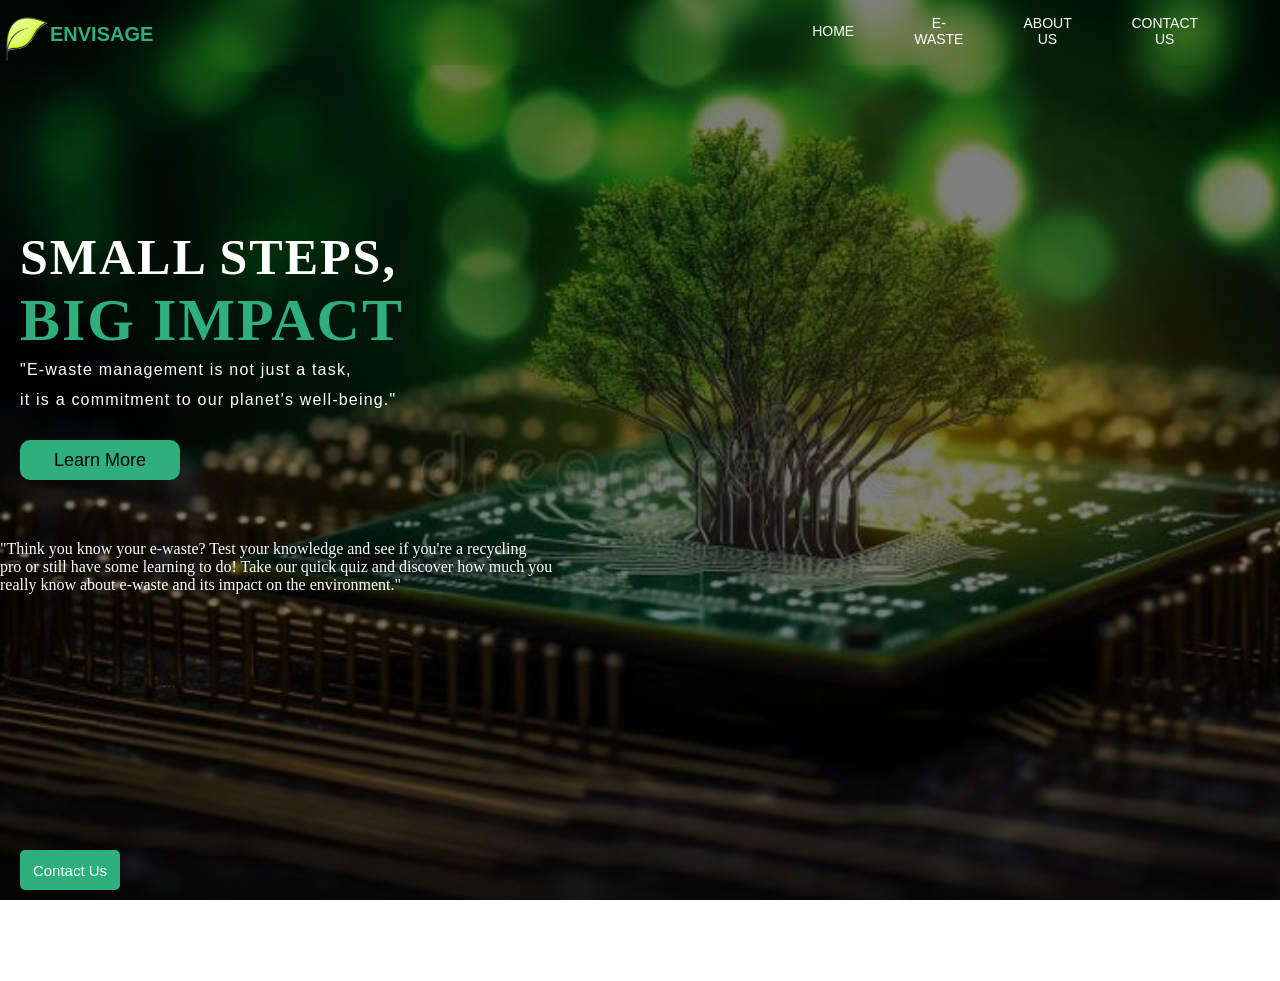
<file: INDEX.html>
<!DOCTYPE html>
<html lang="en">
<head>
    <meta charset="UTF-8">
    <meta http-equiv="X-UA-Compatible" content="IE=edge">
    <meta name="viewport" content="width=device-width, initial-scale=1.0">
    <title>Home - Envisage</title>
    <link rel="icon" type="image/x-icon" href="Leaf 2.png">
    <link rel="stylesheet" type="text/css" href="styling.css">
</head>
<body class="main">
         <nav class="navbar">
           <div class="dropdownmenu">
            <div class="icon">
                <img class="image" src="Leaf 2.png">
            </div>
            <h2 class="logo">ENVISAGE</h2>
            <div class="menu">
                <ul>
                    <li><a href="INDEX.html">HOME</a></li>
                    <li><a href="#">E-WASTE</a>
                        <ul id="submenu">
                            <a href="E-Waste.html">E-waste</a><br>
                            <a href="Impacts.html">Impacts</a><br>
                            <a href="E-Waste Recycling.html">E-waste Recycling</a><br>
                            <a href="Recycling2.html">Recycling2</a><br>
                            <a href="Technological Advances.html">Technological Advances</a><br>
                            <a href="Management.html">Management</a>
                            <a href="Management 2.html">Policies</a>
                        </ul>
                    </li>
                    <li><a href="about.html">ABOUT US</a></li> 
                    <li><a href="contact.html">CONTACT US</a></li>
                </ul>
            </div>
          </div>
         </nav>
        </div>
        <div class="content">
            <h1>SMALL STEPS,<br><span>BIG IMPACT</span></h1>
            <p class="par">"E-waste management is not just a task,<br>
                 it is a commitment to our planet's well-being."</p>
            <button class="cn" ><a href="E-Waste.html">Learn More</a></button>
        </div>
        <div class="content">
        "Think you know your e-waste? Test your knowledge and see if you're a recycling<br>
         pro or still have some learning to do! Take our quick quiz and discover how much you<br>
         really know about e-waste and its impact on the environment."
        </div>
        <script>
            window.embeddedChatbotConfig = {
            chatbotId: "-eF5go2QbtLWCxQaTXJYj",
            domain: "www.chatbase.co"
            }
            </script>
            <script
            src="https://www.chatbase.co/embed.min.js"
            chatbotId="-eF5go2QbtLWCxQaTXJYj"
            domain="www.chatbase.co"
            defer>
            </script>
            <br>
            <br>
            <br>
            <br>
            <br>
            <br>
            <br>
            <br>
</body> 
<!-- Button to open Google Form -->
<button class="btn2" onclick="openModal()">Contact Us</button>

<!-- Modal container -->
<div id="formModal" class="modal">
  <div class="modal-content">
    <span class="close" onclick="closeModal()">&times;</span>
    <iframe src="https://docs.google.com/forms/d/e/1FAIpQLScKcF9DDl3FrstXUAIctckEKlUjOo3YFE31UET_WOtQx1uSUg/viewform?embedded=true" title="Googl forms"></iframe>
  </div>
</div>

<script>
  // Function to open the modal
  function openModal() {
    document.getElementById('formModal').style.display = 'flex';
  }

  // Function to close the modal
  function closeModal() {
    document.getElementById('formModal').style.display = 'none';
  }

  // Close modal if clicked outside of content
  window.onclick = function(event) {
    var modal = document.getElementById('formModal');
    if (event.target == modal) {
      closeModal();
    }
  }
</script>
</html>
</file>
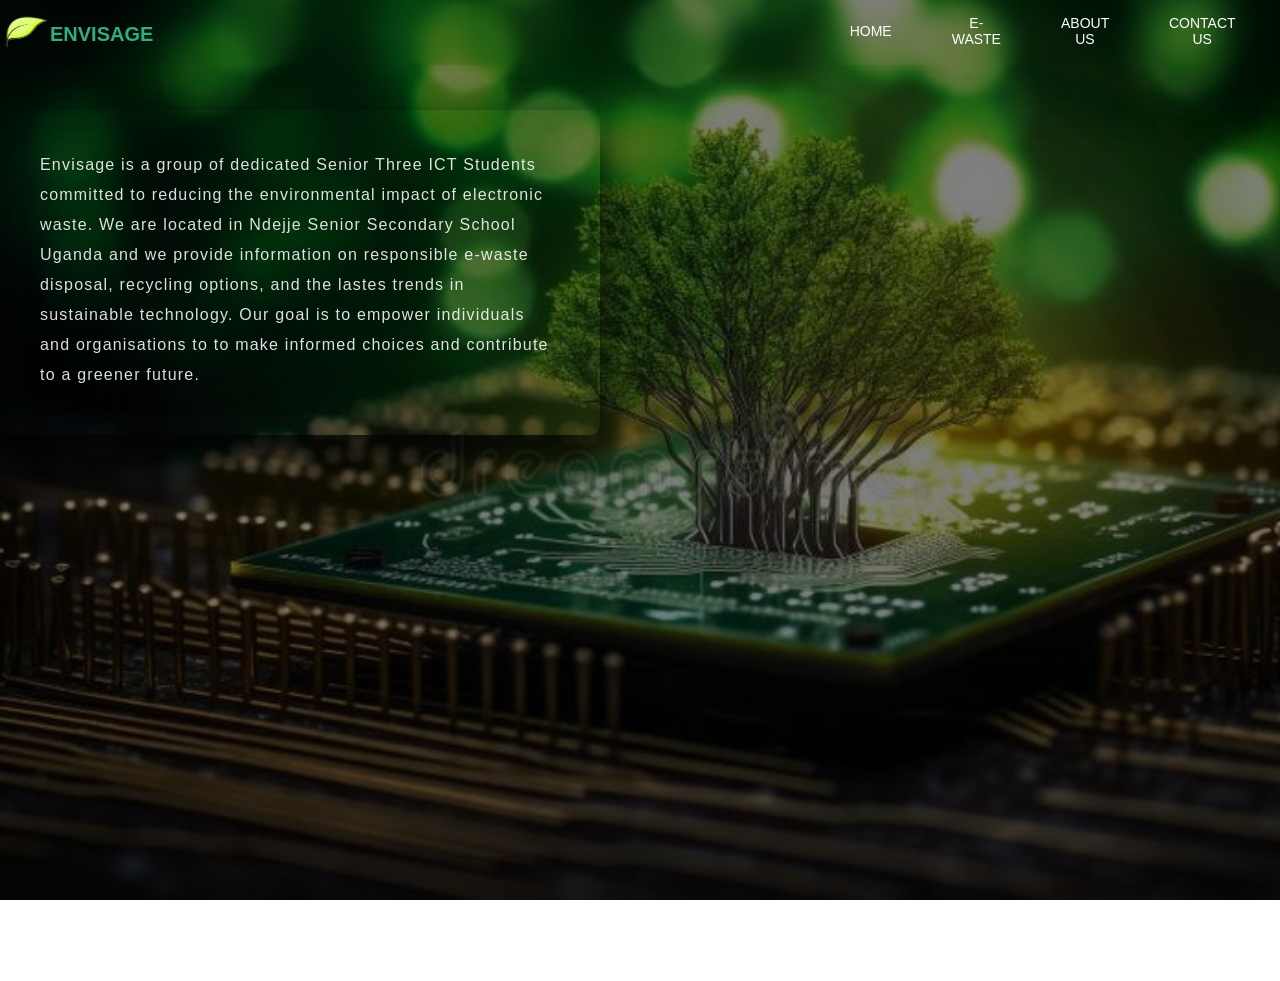
<file: about.html>
<!DOCTYPE html>
<html lang="en">
<head>
    <style>
        /* Basic reset for padding and margins */
        * {
            box-sizing: border-box;
            margin: 0;
            padding: 0;
        }

        /* Container with background*/
        .container {
            background-size: cover;
            background-position: left;
            height: 100vh;
            align-items: left;
            padding-top: 10px;

        }

        /* Blurred overlay */
        .blurred-text-section {
            backdrop-filter: 1 1 1 0.5 rgba(231, 226, 226, 0.5)50% blur(1000px); /* Blur effect */
            padding: 20px;
            border-radius: 10px;
            max-width: 600px;
            text-align: left;
            box-shadow: 0 20px 45px rgba(0.1, 0.3, 0.5, 0.9);
        }

        /* Text styling */
        .blurred-text-section h1{
            color: #2EAF7D;
            margin-bottom: 10px;
            font-size: 50px;
        }
        .blurred-text-section p {
           color: #fffd;
        
        /*container2*/   
        }
        #container1 {
            background-size: cover;
            background-position: left;
            height: 100vh;
            align-items: left;
            padding-top: 10px;
        }
        #blurred-text-section1 {
            backdrop-filter: blur(1000px); /* Blur effect */
            padding: 20px;
            border-radius: 10px;
            max-width: 600px;
            text-align: left;
            border-color: aliceblue;
            box-shadow: 0 20px 45px rgba(0.1, 0.3, 0.5, 0.9);
        }

        /* Text styling */
        #blurred-text-section1 h1{
            color: #2EAF7D;
            margin-bottom: 10px;
            font-size: 50px;
        }
        #blurred-text-section1 h2{
           color: #fffd;
        }
        /*major blur*/
        .gconta {
            background-size: cover;
            background-position: center;
            height: 100px;
            align-items: justify;
            padding-top: 110px;
           
        }
        /* other */
        .spancut{
            color: lawngreen; 
            backdrop-filter: blur(1000px); /* Blur effect */
            padding: 20px;
            border-radius: 10px;
            width: 100%;
            text-align: left;
            box-shadow: 0 20px 45px rgba(199, 199, 204, 0.027); 
            padding-left: 20px;
            padding-bottom: 25px;
            font-family: Arial;
            letter-spacing: 1.2px;
            line-height: 30px;              
        }
    </style>
    <meta charset="UTF-8">
    <meta http-equiv="X-UA-Compatible" content="IE=edge">
    <meta name="viewport" content="width=device-width, initial-scale=1.0">
    <title>ABOUT US</title>
    <link rel="icon" type="image/x-icon" href="Leaf 2.png">
     
    <link rel="stylesheet" type="text/css" href="styling.css">
    <link rel="stylesheet" type="text/css" href="bout.css">
</head>
<body class="main">
    <nav class="navbar">
        <nav class="dropdownmenu">
         <div class="icon">
             <img class="image" src="Leaf 2.png">
         </div>
         <h2 class="logo">ENVISAGE</h2>
         <div class="menu">
             <ul>
                 <li><a href="INDEX.html">HOME</a></li>
                 <li><a href="#">E-WASTE</a>
                     <ul id="submenu">
                         <a href="E-Waste.html">E-waste</a><br>
                         <a href="Impacts.html">Impacts</a><br>
                         <a href="E-Waste Recycling.html">E-waste Recycling</a><br>
                         <a href="Recycling2.html">Recycling2</a><br>
                         <a href="Technological Advances.html">Technological Advances</a><br>
                     </ul>
                 </li>
                 <li><a href="about.html">ABOUT US</a></li> 
                 <li><a href="contact.html">CONTACT US</a></li> 
             </ul>
         </div>
        </nav>
     </div>
         <!-- <h1 style="color: #2EAF7D; font-size: 50px; text-align: center; padding-top: 100px;"><ul>ABOUT ENVISAGE</ul></h1> -->
        <section class="gconta">
            <div class="blurred-text-section">
            <!-- <h1> INTRODUCTION</h1> -->
            <p class="spancut">Envisage is a group of dedicated Senior Three ICT Students committed to reducing
                the environmental impact of electronic waste. We are located in Ndejje Senior Secondary School
                Uganda and we provide information on responsible e-waste disposal, recycling options, and the 
                lastes trends in sustainable technology. Our goal is to empower individuals and organisations to
                to make informed choices and contribute to a greener future.
            </p>  
         </p>
        </div>   
    </div>
</section>
<iframe class="frame" src="https://www.google.com/maps/embed?pb=!1m18!1m12!1m3!1d1361.0326012724372!2d32.47296807407174!3d0.6106147635078122!2m3!1f0!2f0!3f0!3m2!1i1024!2i768!4f13.1!3m3!1m2!1s0x177c50e5e6f6c00d%3A0x6fe69f230fe503e3!2sNdejje%20Senior%20Secondary%20School!5e1!3m2!1sen!2sug!4v1715947330599!5m2!1sen!2sug" width="400" height="300" style="border:0;" allowfullscreen="" loading="lazy" referrerpolicy="no-referrer-when-downgrade" class="map"></iframe><script>
    window.embeddedChatbotConfig = {
    chatbotId: "-eF5go2QbtLWCxQaTXJYj",
    domain: "www.chatbase.co"
    }
    </script>
    <script
    src="https://www.chatbase.co/embed.min.js"
    chatbotId="-eF5go2QbtLWCxQaTXJYj"
    domain="www.chatbase.co"
    defer>
    </script>
</body>
</html>
</file>
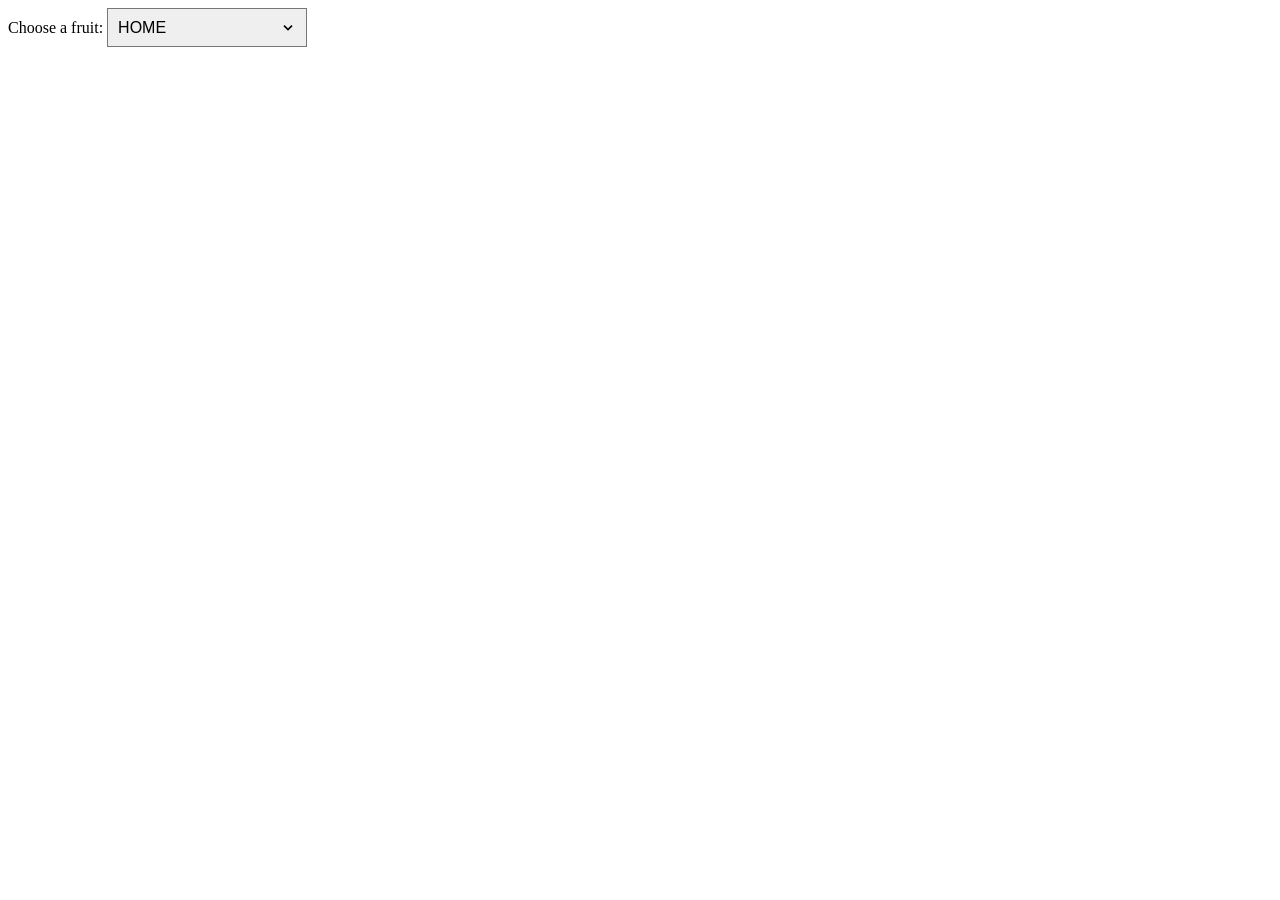
<file: drop.html>
<!DOCTYPE html>
<html lang="en">
<head>
    <meta charset="UTF-8">
    <meta name="viewport" content="width=device-width, initial-scale=1.0">
    <title>Custom Dropdown Arrow</title>
    <style>
        select {
            padding: 10px;
            font-size: 16px;
            width: 200px;
            appearance: none; /* Removes default arrow */
            -webkit-appearance: none; /* Removes default arrow in WebKit browsers */
            -moz-appearance: none; /* Removes default arrow in Firefox */
            background-image: url('data:image/svg+xml,%3Csvg xmlns=%22http://www.w3.org/2000/svg%22 viewBox=%220 0 20 20%22%3E%3Cpath d=%22M5 7l5 5 5-5%22 fill=%22none%22 stroke=%22%23000000%22 stroke-width=%222%22/%3E%3C/svg%3E'); /* Custom arrow */
            background-repeat: no-repeat;
            background-position: right 10px center;
            background-size: 16px;
        }
    </style>
</head>
<body>

    <label for="fruits">Choose a fruit:</label>
    <select id="fruits" name="fruits">
      <option value="INDEX.html"><a href="INDEX.html">HOME</a></option>
      <option value="orange">Orange</option>
      <option value="banana">Banana</option>
      <option value="grape">Grape</option>
    </select>

</body>
</html>
</file>
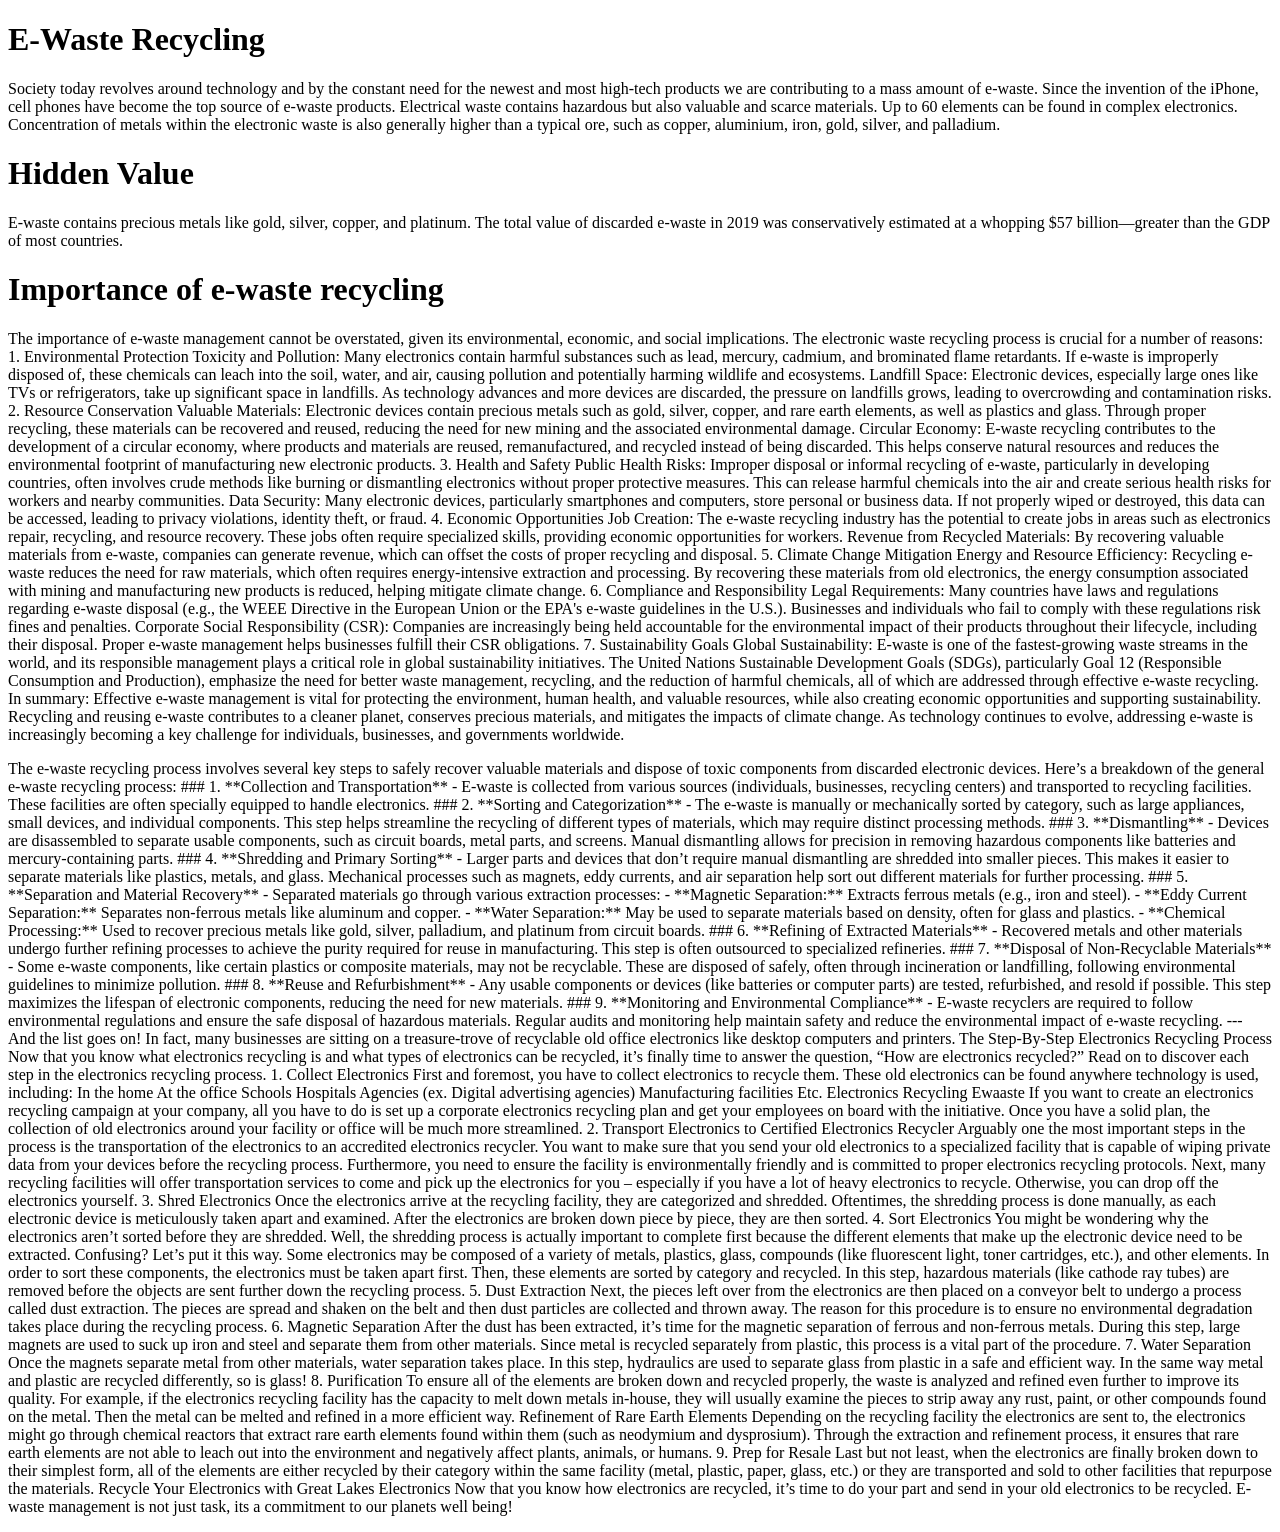
<file: E-Waste Recycling.html>
<!DOCTYPE html>
<html>
    <head>
        <title> E-Waste Recycling - Envisage </title>
    </head>
<body>

<h1> E-Waste Recycling </h1>
<p> Society today revolves around technology and by the constant need for the newest and most high-tech products we are contributing to a mass amount of e-waste.
Since the invention of the iPhone, cell phones have become the top source of e-waste products.
Electrical waste contains hazardous but also valuable and scarce materials. Up to 60 elements can be found in complex electronics.
Concentration of metals within the electronic waste is also generally higher than a typical ore, such as copper, aluminium, iron, gold, silver, and palladium.
</p>

<h1> Hidden Value </h1>
<p> E-waste contains precious metals like gold, silver, copper, and platinum. The total value of discarded e-waste in 2019 was conservatively estimated at a whopping $57 billion—greater than the GDP of most countries.
</p>

<h1> Importance of e-waste recycling </h1>
<p> The importance of e-waste management cannot be overstated, given its environmental, economic, and social implications.
The electronic waste recycling process is crucial for a number of reasons:
            
            1. Environmental Protection
            Toxicity and Pollution: Many electronics contain harmful substances such as lead, mercury, cadmium, and brominated flame retardants. If e-waste is improperly disposed of, these chemicals can leach into the soil, water, and air, causing pollution and potentially harming wildlife and ecosystems.
            Landfill Space: Electronic devices, especially large ones like TVs or refrigerators, take up significant space in landfills. As technology advances and more devices are discarded, the pressure on landfills grows, leading to overcrowding and contamination risks.
            2. Resource Conservation
            Valuable Materials: Electronic devices contain precious metals such as gold, silver, copper, and rare earth elements, as well as plastics and glass. Through proper recycling, these materials can be recovered and reused, reducing the need for new mining and the associated environmental damage.
            Circular Economy: E-waste recycling contributes to the development of a circular economy, where products and materials are reused, remanufactured, and recycled instead of being discarded. This helps conserve natural resources and reduces the environmental footprint of manufacturing new electronic products.
            3. Health and Safety
            Public Health Risks: Improper disposal or informal recycling of e-waste, particularly in developing countries, often involves crude methods like burning or dismantling electronics without proper protective measures. This can release harmful chemicals into the air and create serious health risks for workers and nearby communities.
            Data Security: Many electronic devices, particularly smartphones and computers, store personal or business data. If not properly wiped or destroyed, this data can be accessed, leading to privacy violations, identity theft, or fraud.
            4. Economic Opportunities
            Job Creation: The e-waste recycling industry has the potential to create jobs in areas such as electronics repair, recycling, and resource recovery. These jobs often require specialized skills, providing economic opportunities for workers.
            Revenue from Recycled Materials: By recovering valuable materials from e-waste, companies can generate revenue, which can offset the costs of proper recycling and disposal.
            5. Climate Change Mitigation
            Energy and Resource Efficiency: Recycling e-waste reduces the need for raw materials, which often requires energy-intensive extraction and processing. By recovering these materials from old electronics, the energy consumption associated with mining and manufacturing new products is reduced, helping mitigate climate change.
            6. Compliance and Responsibility
            Legal Requirements: Many countries have laws and regulations regarding e-waste disposal (e.g., the WEEE Directive in the European Union or the EPA's e-waste guidelines in the U.S.). Businesses and individuals who fail to comply with these regulations risk fines and penalties.
            Corporate Social Responsibility (CSR): Companies are increasingly being held accountable for the environmental impact of their products throughout their lifecycle, including their disposal. Proper e-waste management helps businesses fulfill their CSR obligations.
            7. Sustainability Goals
            Global Sustainability: E-waste is one of the fastest-growing waste streams in the world, and its responsible management plays a critical role in global sustainability initiatives. The United Nations Sustainable Development Goals (SDGs), particularly Goal 12 (Responsible Consumption and Production), emphasize the need for better waste management, recycling, and the reduction of harmful chemicals, all of which are addressed through effective e-waste recycling.
            In summary:
            Effective e-waste management is vital for protecting the environment, human health, and valuable resources, while also creating economic opportunities and supporting sustainability. Recycling and reusing e-waste contributes to a cleaner planet, conserves precious materials, and mitigates the impacts of climate change. As technology continues to evolve, addressing e-waste is increasingly becoming a key challenge for individuals, businesses, and governments worldwide.
            
            </p>

        <p>The e-waste recycling process involves several key steps to safely recover valuable materials and dispose of toxic components from discarded electronic devices. Here’s a breakdown of the general e-waste recycling process:

            ### 1. **Collection and Transportation**
               - E-waste is collected from various sources (individuals, businesses, recycling centers) and transported to recycling facilities. These facilities are often specially equipped to handle electronics.
            
            ### 2. **Sorting and Categorization**
               - The e-waste is manually or mechanically sorted by category, such as large appliances, small devices, and individual components. This step helps streamline the recycling of different types of materials, which may require distinct processing methods.
            
            ### 3. **Dismantling**
               - Devices are disassembled to separate usable components, such as circuit boards, metal parts, and screens. Manual dismantling allows for precision in removing hazardous components like batteries and mercury-containing parts. 
            
            ### 4. **Shredding and Primary Sorting**
               - Larger parts and devices that don’t require manual dismantling are shredded into smaller pieces. This makes it easier to separate materials like plastics, metals, and glass. Mechanical processes such as magnets, eddy currents, and air separation help sort out different materials for further processing.
            
            ### 5. **Separation and Material Recovery**
               - Separated materials go through various extraction processes:
                  - **Magnetic Separation:** Extracts ferrous metals (e.g., iron and steel).
                  - **Eddy Current Separation:** Separates non-ferrous metals like aluminum and copper.
                  - **Water Separation:** May be used to separate materials based on density, often for glass and plastics.
                  - **Chemical Processing:** Used to recover precious metals like gold, silver, palladium, and platinum from circuit boards.
            
            ### 6. **Refining of Extracted Materials**
               - Recovered metals and other materials undergo further refining processes to achieve the purity required for reuse in manufacturing. This step is often outsourced to specialized refineries.
            
            ### 7. **Disposal of Non-Recyclable Materials**
               - Some e-waste components, like certain plastics or composite materials, may not be recyclable. These are disposed of safely, often through incineration or landfilling, following environmental guidelines to minimize pollution.
            
            ### 8. **Reuse and Refurbishment**
               - Any usable components or devices (like batteries or computer parts) are tested, refurbished, and resold if possible. This step maximizes the lifespan of electronic components, reducing the need for new materials.
            
            ### 9. **Monitoring and Environmental Compliance**
               - E-waste recyclers are required to follow environmental regulations and ensure the safe disposal of hazardous materials. Regular audits and monitoring help maintain safety and reduce the environmental impact of e-waste recycling.
            
            ---
            
            And the list goes on! In fact, many businesses are sitting on a treasure-trove of recyclable old office electronics like desktop computers and printers.

            The Step-By-Step Electronics Recycling Process
            Now that you know what electronics recycling is and what types of electronics can be recycled, it’s finally time to answer the question, “How are electronics recycled?”
            
            Read on to discover each step in the electronics recycling process.
            
            1. Collect Electronics
            First and foremost, you have to collect electronics to recycle them. These old electronics can be found anywhere technology is used, including:
            
            In the home
            At the office
            Schools
            Hospitals
            Agencies (ex. Digital advertising agencies)
            Manufacturing facilities
            Etc. 
            Electronics Recycling Ewaaste
            
             
            
            If you want to create an electronics recycling campaign at your company, all you have to do is set up a corporate electronics recycling plan and get your employees on board with the initiative. Once you have a solid plan, the collection of old electronics around your facility or office will be much more streamlined.
            
            2. Transport Electronics to Certified Electronics Recycler
            Arguably one the most important steps in the process is the transportation of the electronics to an accredited electronics recycler. You want to make sure that you send your old electronics to a specialized facility that is capable of wiping private data from your devices before the recycling process. 
            
            Furthermore, you need to ensure the facility is environmentally friendly and is committed to proper electronics recycling protocols. 
            
            Next, many recycling facilities will offer transportation services to come and pick up the electronics for you – especially if you have a lot of heavy electronics to recycle. Otherwise, you can drop off the electronics yourself.
            
            3. Shred Electronics
            Once the electronics arrive at the recycling facility, they are categorized and shredded. Oftentimes, the shredding process is done manually, as each electronic device is meticulously taken apart and examined.
            
            After the electronics are broken down piece by piece, they are then sorted.
            
            4. Sort Electronics
            You might be wondering why the electronics aren’t sorted before they are shredded. Well, the shredding process is actually important to complete first because the different elements that make up the electronic device need to be extracted.
            
            Confusing? Let’s put it this way.
            
            Some electronics may be composed of a variety of metals, plastics, glass, compounds (like fluorescent light, toner cartridges, etc.), and other elements. In order to sort these components, the electronics must be taken apart first. Then, these elements are sorted by category and recycled. 
            
            In this step, hazardous materials (like cathode ray tubes) are removed before the objects are sent further down the recycling process.
            
            5. Dust Extraction
            Next, the pieces left over from the electronics are then placed on a conveyor belt to undergo a process called dust extraction. The pieces are spread and shaken on the belt and then dust particles are collected and thrown away. 
            
            The reason for this procedure is to ensure no environmental degradation takes place during the recycling process. 
            
            6. Magnetic Separation
            After the dust has been extracted, it’s time for the magnetic separation of ferrous and non-ferrous metals. During this step, large magnets are used to suck up iron and steel and separate them from other materials.
            
            Since metal is recycled separately from plastic, this process is a vital part of the procedure.
            
            7. Water Separation
            Once the magnets separate metal from other materials, water separation takes place. In this step, hydraulics are used to separate glass from plastic in a safe and efficient way. 
            
            In the same way metal and plastic are recycled differently, so is glass! 
            
            8. Purification
            To ensure all of the elements are broken down and recycled properly, the waste is analyzed and refined even further to improve its quality. 
            
            For example, if the electronics recycling facility has the capacity to melt down metals in-house, they will usually examine the pieces to strip away any rust, paint, or other compounds found on the metal. Then the metal can be melted and refined in a more efficient way.
            
            Refinement of Rare Earth Elements
            Depending on the recycling facility the electronics are sent to, the electronics might go through chemical reactors that extract rare earth elements found within them (such as neodymium and dysprosium). 
            
            Through the extraction and refinement process, it ensures that rare earth elements are not able to leach out into the environment and negatively affect plants, animals, or humans.
            
            9. Prep for Resale
            Last but not least, when the electronics are finally broken down to their simplest form, all of the elements are either recycled by their category within the same facility (metal, plastic, paper, glass, etc.) or they are transported and sold to other facilities that repurpose the materials.
            
            Recycle Your Electronics with Great Lakes Electronics
            Now that you know how electronics are recycled, it’s time to do your part and send in your old electronics to be recycled. 
            
            E-waste management is not just task, its a commitment to our planets well being!
</file>
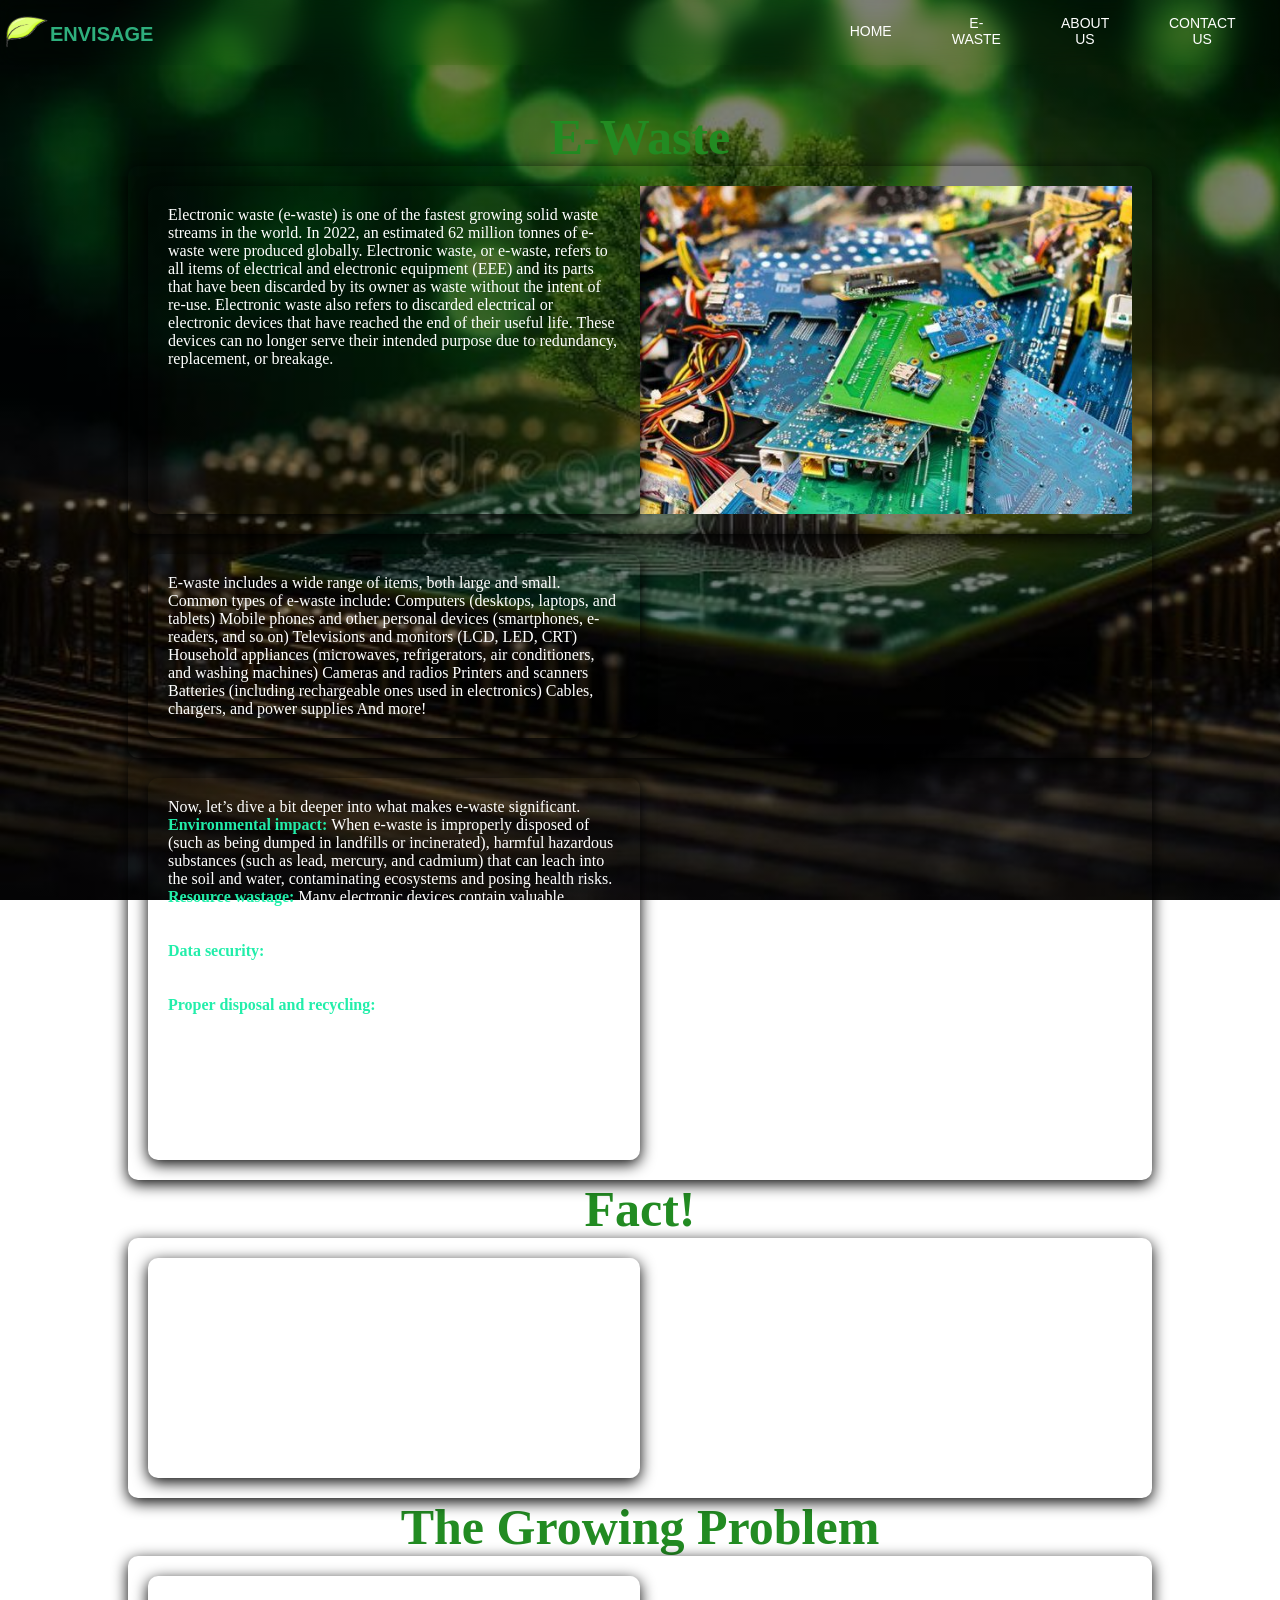
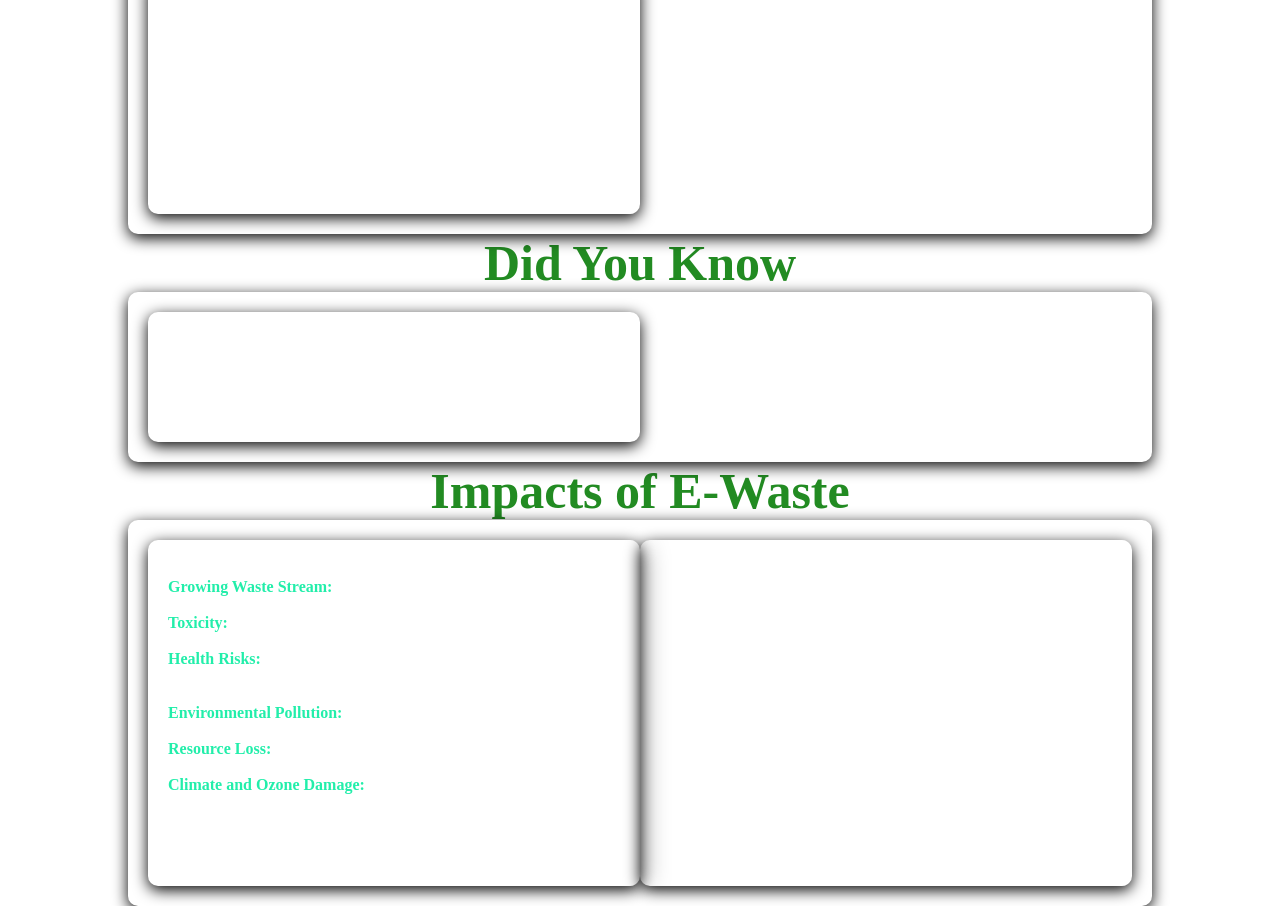
<file: E-Waste.html>
<!-- Completed -->

<!DOCTYPE html>
<html lang="en">
<head>
    <meta charset="UTF-8">
    <meta http-equiv="X-UA-Compatible" content="IE=edge">
    <meta name="viewport" content="width=device-width, initial-scale=1.0">
    <title>E-waste - Envisage</title>
    <link rel="icon" type="image/x-icon" href="Leaf 2.png">
    <link rel="stylesheet" type="text/css" href="styling.css">
    <link rel="stylesheet" type="text/css" href="bout.css">
</head>
<body class="main">
         <nav class="navbar">
           <nav class="dropdownmenu">
            <div class="icon">
                <img class="image" src="Leaf 2.png">
            </div>
            <h2 class="logo">ENVISAGE</h2>
            <div class="menu">
                <ul>
                    <li><a href="INDEX.html">HOME</a></li>
                    <li><a href="#">E-WASTE</a>
                        <ul id="submenu">
                            <a href="E-Waste.html">E-waste</a><br>
                            <a href="Impacts.html">Impacts</a><br>
                            <a href="E-Waste Recycling.html">E-waste Recycling</a><br>
                            <a href="Recycling2.html">Recycling2</a><br>
                            <a href="Technological Advances.html">Technological Advances</a><br>
                        </ul>
                    </li>
                    <li><a href="about.html">ABOUT US</a></li> 
                    <li><a href="contact.html">CONTACT US</a></li>
                </ul>
            </div>
           </nav>
        </div>
        <br>
        <br>
        <br>
        <br>
        <br>
        <br>
    <center>
        <h1> E-Waste </h1>
<div class="content-block">
<p>
    Electronic waste (e-waste) is one of the fastest growing solid waste streams in the world. In 2022, an estimated 62 million tonnes of e-waste were produced globally.
Electronic waste, or e-waste, refers to all items of electrical and electronic equipment (EEE) and its parts that have been discarded by its owner as waste without the intent of re-use.
Electronic waste also refers to discarded electrical or electronic devices that have reached the end of their useful life.
These devices can no longer serve their intended purpose due to redundancy, replacement, or breakage.
</p>
<img src="e-waste into (1).jpg" alt="image">
</div>
<div class="content-block">
<p>E-waste includes a wide range of items, both large and small. Common types of e-waste include:
   Computers (desktops, laptops, and tablets)  
   Mobile phones and other personal devices (smartphones, e-readers, and so on)  
  Televisions and monitors (LCD, LED, CRT)  
   Household appliances (microwaves, refrigerators, air conditioners, and washing machines)  
  Cameras and radios  
  Printers and scanners  
  Batteries (including rechargeable ones used in electronics)  
  Cables, chargers, and power supplies 
And more!
</p>
</div>
<div class="content-block">
<p> Now, let’s dive a bit deeper into what makes e-waste significant. <br>     
<b> Environmental impact: </b> When e-waste is improperly disposed of (such as being dumped in landfills or incinerated), harmful hazardous substances (such as lead, mercury, and cadmium) that can leach into the soil and water, contaminating ecosystems and posing health risks. <br>
<b> Resource wastage: </b> Many electronic devices contain valuable materials like gold, silver, copper, and rare earth elements, which can be recovered through recycling processes. <br>
<b> Data security: </b> Discarded electronics may still contain sensitive information (such as personal data on hard drives or smartphones), which can be a security risk if not properly wiped or destroyed. <br>
<b> Proper disposal and recycling: </b> E-waste recycling involves disassembling devices and recovering valuable materials while ensuring that harmful substances are safely handled.
    Many countries have specific laws and regulations regarding the disposal of e-waste, and there are certified e-waste recycling facilities that follow environmentally responsible practices.
    Recycling e-waste can help conserve natural resources and reduce pollution, making it an important part of sustainability efforts.
</p>
</div>
<h1> Fact! </h1>
<div class="content-block">
<p>The Environmental Protection Agency (EPA) of the United States estimates that recycling one million cell phones can recover 35,000 pounds of copper, 772 pounds of silver, 75 pounds of gold, 33 pounds of palladium among others.
That is approximately; <br>
$ 158,900 worth of copper <br>
$ 224,111.6 worth of silver <br>
$ 2,454,768 worth of gold <br>
$ 33,114 worth of palladium <br>
$ 2,870,893.6 worth of all the above elements <br>
UGX 10,765,851,000 worth of all the above elements <br>
</div>
<h1> The Growing Problem </h1>
<div class="content-block">
<p> Each year, the world generates an additional 2.5 million tons of e-waste.
Radios, toys, phones, laptops—anything with a battery supply—joins this growing mountain of discarded electronics.
In 2019, a staggering 53.6 million tons of e-waste were generated worldwide. That’s roughly 7.3 kilograms per person, equivalent in weight to 350 cruise ships!
Asia led the pack, followed by America, Africa, and Oceania.
<br>
By 2030, the total global e-waste generation is projected to swell to 74.7 million tons, almost doubling the annual amount of new e-waste in just 16 years.
Our world’s fastest-growing domestic waste stream is fueled by shorter product lifecycles and limited repair options.
</p>
</div>
<h1> Did You Know </h1>
<div class="content-block">
<p> Each year, International E-Waste Day is held on 14 October, which makes an opportunity to reflect on the impacts of e-waste and the necessary actions to enhance circularity for e-products.
It was launched by the WEEE Forum as a day dedicated to tackling the e-waste problem one device at a time. 
</div>
<h1> Impacts of E-Waste </h1>
<div class="content-block">
    <p>
    E-waste has significant environmental and health impacts, including:<br>

    <b>Growing Waste Stream:</b> E-waste is rapidly increasing, with only a small fraction properly recycled.<br>
    <b>Toxicity:</b> It contains harmful substances like lead and mercury, which contaminate soil, water, and air.<br>
    <b>Health Risks:</b> Informal recycling, often in developing countries, exposes workers and communities, especially children, to dangerous chemicals.<br>
    <b>Environmental Pollution:</b> E-waste contributes to soil, water, and air pollution, harms biodiversity, and adds to greenhouse gas emissions.<br>
    <b>Resource Loss:</b> Valuable materials like gold and rare earth elements are lost when e-waste is not recycled properly.<br>
    <b>Climate and Ozone Damage:</b> Improper disposal worsens climate change and can deplete the ozone layer.<br>
    
    In summary, improper e-waste management leads to pollution, health hazards, and resource waste, highlighting the need for better recycling practices.
</p>
<!-- <p> Sources </p>
<p> (1) Electronic waste (e-waste) - World Health Organization (WHO). https://www.who.int/news-room/fact-sheets/detail/electronic-waste-%28e-waste%29.
(2) The Impact of E-Waste: Environmental and Health Risks - CheckSammy. https://checksammy.com/blog/the-global-e-waste-crisis/.
(3) The Environmental Impact of E-Waste: What You Need to Know - ecoverva. https://ecoverva.com/the-environmental-impact-of-e-waste-what-you-need-to-know/.
(4) UN report: Time to seize opportunity, tackle challenge of e-waste - UNEP. https://www.unep.org/news-and-stories/press-release/un-report-time-seize-opportunity-tackle-challenge-e-waste.
(5) The Growing Environmental Risks of E-Waste - Geneva Environment Network. https://www.genevaenvironmentnetwork.org/resources/updates/the-growing-environmental-risks-of-e-waste/. </p> -->
</p>
</div>
</center>
</body>
</html>
</file>
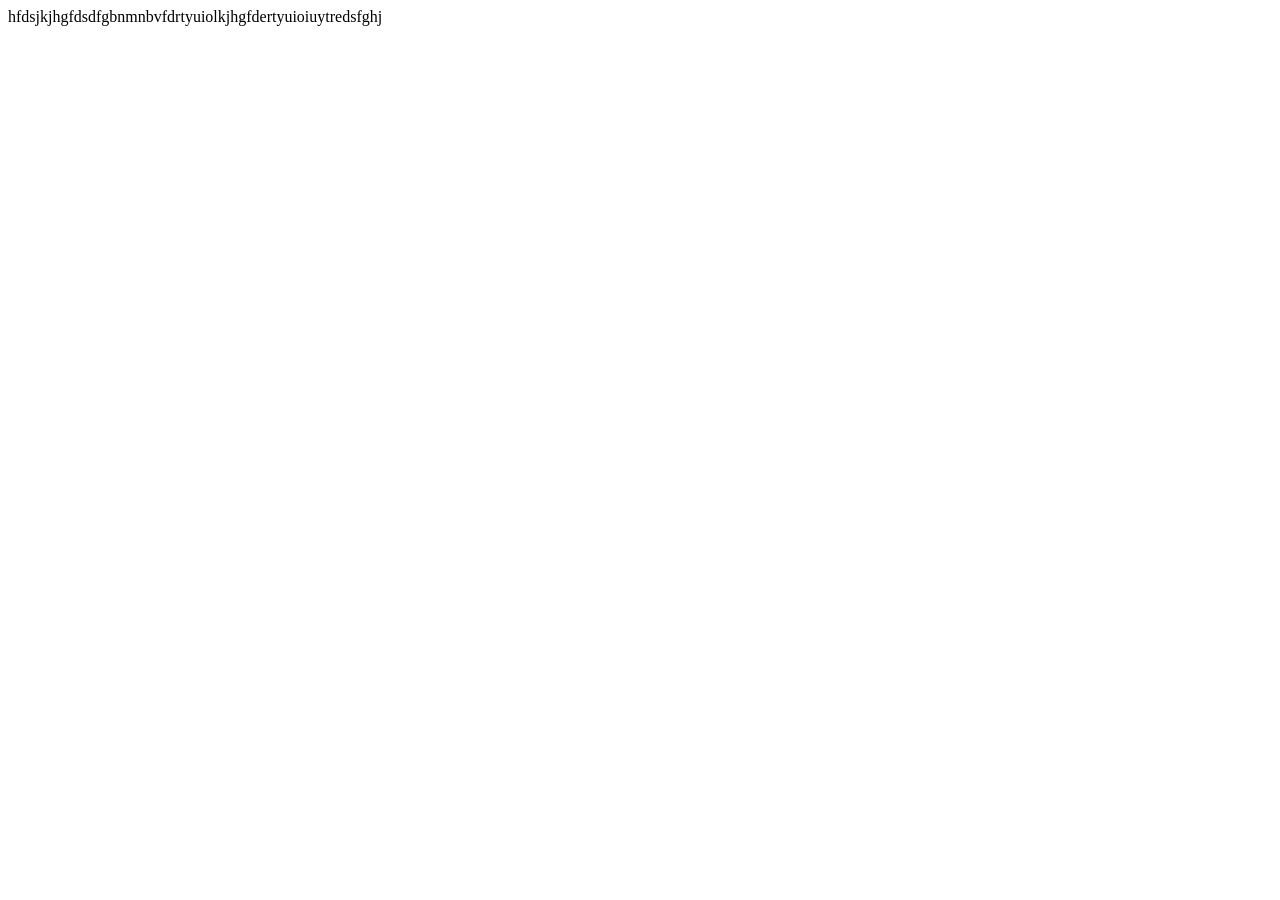
<file: EnvisAI 1.0.html>
<html>
<head>
<title> Test EnvisAI 1.0 </title>
<body>
    <script>
        window.embeddedChatbotConfig = {
        chatbotId: "00Vw1I8MYze-PqFnaDpYC",
        domain: "www.chatbase.co"
        }
        </script>
        <script
        src="https://www.chatbase.co/embed.min.js"
        chatbotId="00Vw1I8MYze-PqFnaDpYC"
        domain="www.chatbase.co"
        defer>
        </script>

<p> hfdsjkjhgfdsdfgbnmnbvfdrtyuiolkjhgfdertyuioiuytredsfghj</p>

</body>
</head>
</html>
</file>
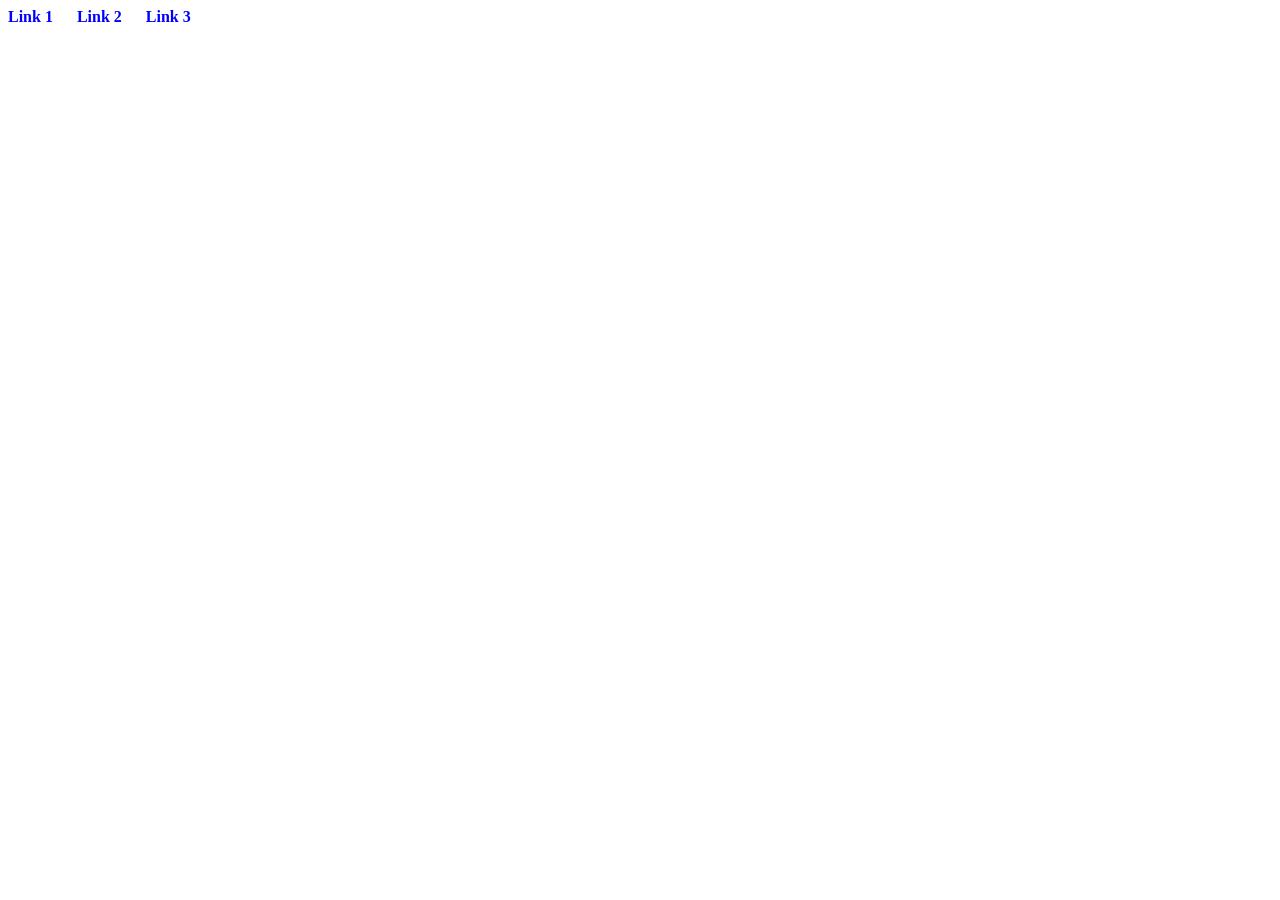
<file: EnvisAI 1.1.html>
<!DOCTYPE html>
<html lang="en">
<head>
<meta charset="UTF-8">
<meta name="viewport" content="width=device-width, initial-scale=1.0">
<title>Dynamic Hover Card</title>
<style>
  /* Style for the link */
  .hover-link {
    text-decoration: none;
    color: blue;
    font-weight: bold;
    position: relative;
    margin-right: 20px;
  }

  /* Style for the card */
  .hover-card {
    display: none;
    position: absolute;
    width: 200px;
    padding: 15px;
    border: 1px solid #ddd;
    border-radius: 5px;
    background-color: #f9f9f9;
    box-shadow: 0px 4px 8px rgba(0, 0, 0, 0.2);
    z-index: 100;
  }

  .hover-card p {
    margin: 0;
    font-size: 14px;
  }
</style>
</head>
<body>

<!-- Links with data-content attribute for dynamic content -->
<a href="#" class="hover-link" data-content="This is a helpful description for Link 1" onmouseover="showCard(event)" onmouseout="hideCard()">Link 1</a>
<a href="#" class="hover-link" data-content="Another useful description for Link 2" onmouseover="showCard(event)" onmouseout="hideCard()">Link 2</a>
<a href="#" class="hover-link" data-content="Different information for Link 3" onmouseover="showCard(event)" onmouseout="hideCard()">Link 3</a>

<!-- Hover card container -->
<div class="hover-card" id="hoverCard">
  <p id="hoverCardContent"></p>
</div>

<script>
  const hoverCard = document.getElementById('hoverCard');
  const hoverCardContent = document.getElementById('hoverCardContent');

  function showCard(event) {
    const link = event.target;
    const content = link.getAttribute('data-content');

    // Update the card content
    hoverCardContent.textContent = content;

    // Get the link's position and set the card's position
    const rect = link.getBoundingClientRect();
    hoverCard.style.top = `${rect.bottom + window.scrollY + 5}px`;
    hoverCard.style.left = `${rect.left + window.scrollX}px`;

    // Show the card
    hoverCard.style.display = 'block';
  }

  function hideCard() {
    hoverCard.style.display = 'none';
  }
</script>

</body>
</html>
</file>
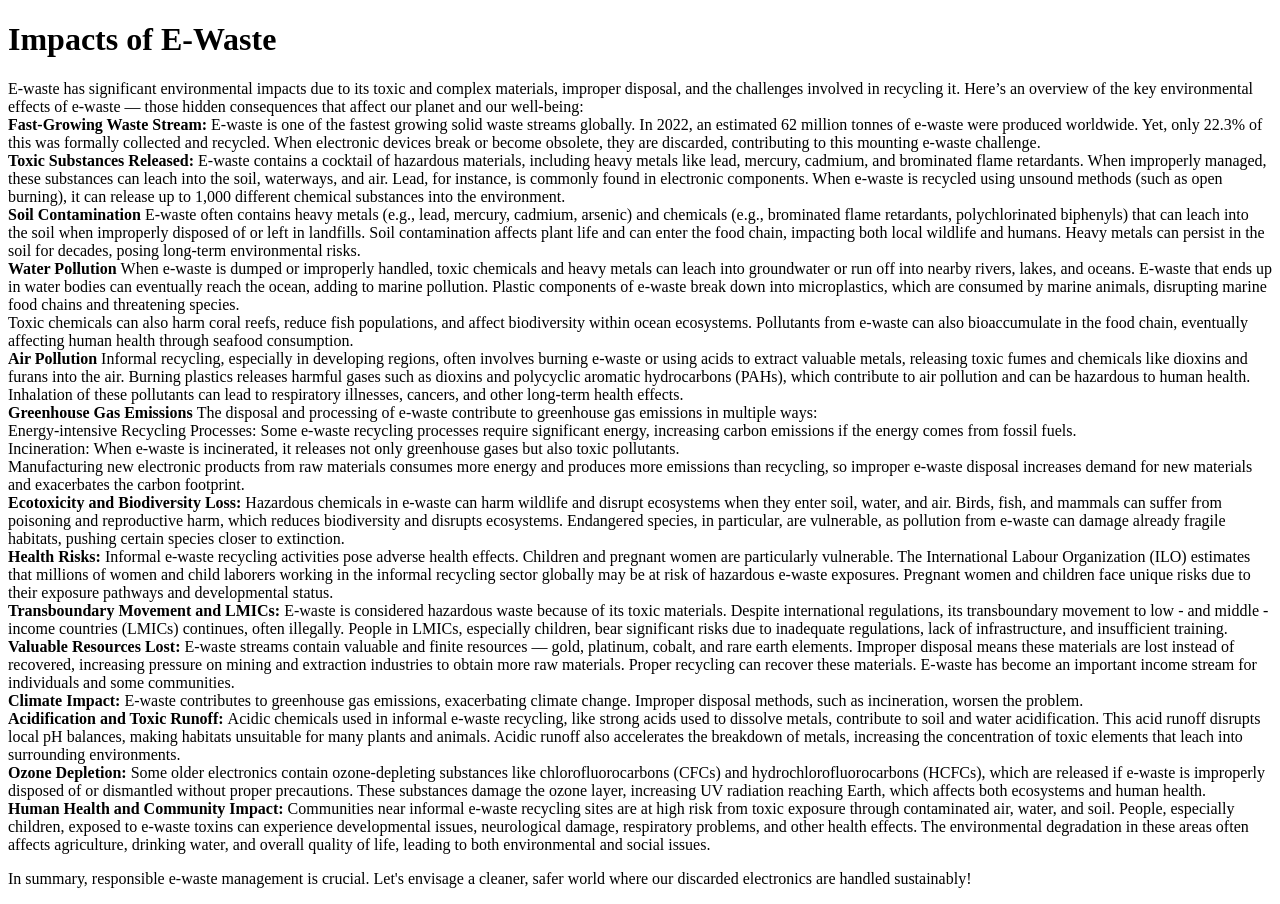
<file: Impacts.html>
<!DOCTYPE html>
<html>
    <head>
        <title> Impacts</title>
    </head>
<body>


<h1> Impacts of E-Waste </h1>
<p> E-waste has significant environmental impacts due to its toxic and complex materials, improper disposal, and the challenges involved in recycling it. Here’s an overview of the key environmental effects of e-waste — those hidden consequences that affect our planet and our well-being: <br>
<b> Fast-Growing Waste Stream: </b> E-waste is one of the fastest growing solid waste streams globally.
In 2022, an estimated 62 million tonnes of e-waste were produced worldwide.
Yet, only 22.3% of this was formally collected and recycled.
When electronic devices break or become obsolete, they are discarded, contributing to this mounting e-waste challenge. <br>
<b> Toxic Substances Released: </b>E-waste contains a cocktail of hazardous materials, including heavy metals like lead, mercury, cadmium, and brominated flame retardants.
When improperly managed, these substances can leach into the soil, waterways, and air.
Lead, for instance, is commonly found in electronic components.
When e-waste is recycled using unsound methods (such as open burning), it can release up to 1,000 different chemical substances into the environment. <br>
<b> Soil Contamination </b> E-waste often contains heavy metals (e.g., lead, mercury, cadmium, arsenic) and chemicals (e.g., brominated flame retardants, polychlorinated biphenyls) that can leach into the soil when improperly disposed of or left in landfills.
Soil contamination affects plant life and can enter the food chain, impacting both local wildlife and humans.
Heavy metals can persist in the soil for decades, posing long-term environmental risks. <br>
<b> Water Pollution </b> When e-waste is dumped or improperly handled, toxic chemicals and heavy metals can leach into groundwater or run off into nearby rivers, lakes, and oceans.
E-waste that ends up in water bodies can eventually reach the ocean, adding to marine pollution.
Plastic components of e-waste break down into microplastics, which are consumed by marine animals, disrupting marine food chains and threatening species. <br>
Toxic chemicals can also harm coral reefs, reduce fish populations, and affect biodiversity within ocean ecosystems.
Pollutants from e-waste can also bioaccumulate in the food chain, eventually affecting human health through seafood consumption. <br>
<b> Air Pollution </b> Informal recycling, especially in developing regions, often involves burning e-waste or using acids to extract valuable metals, releasing toxic fumes and chemicals like dioxins and furans into the air.
Burning plastics releases harmful gases such as dioxins and polycyclic aromatic hydrocarbons (PAHs), which contribute to air pollution and can be hazardous to human health.
Inhalation of these pollutants can lead to respiratory illnesses, cancers, and other long-term health effects. <br>
<b> Greenhouse Gas Emissions </b> The disposal and processing of e-waste contribute to greenhouse gas emissions in multiple ways: <br>
Energy-intensive Recycling Processes: Some e-waste recycling processes require significant energy, increasing carbon emissions if the energy comes from fossil fuels. <br>
Incineration: When e-waste is incinerated, it releases not only greenhouse gases but also toxic pollutants. <br>
Manufacturing new electronic products from raw materials consumes more energy and produces more emissions than recycling, so improper e-waste disposal increases demand for new materials and exacerbates the carbon footprint. <br>
<b> Ecotoxicity and Biodiversity Loss: </b> Hazardous chemicals in e-waste can harm wildlife and disrupt ecosystems when they enter soil, water, and air.
Birds, fish, and mammals can suffer from poisoning and reproductive harm, which reduces biodiversity and disrupts ecosystems.
Endangered species, in particular, are vulnerable, as pollution from e-waste can damage already fragile habitats, pushing certain species closer to extinction. <br>
<b> Health Risks: </b> Informal e-waste recycling activities pose adverse health effects. Children and pregnant women are particularly vulnerable.
The International Labour Organization (ILO) estimates that millions of women and child laborers working in the informal recycling sector globally may be at risk of hazardous e-waste exposures.
Pregnant women and children face unique risks due to their exposure pathways and developmental status. <br>
<b> Transboundary Movement and LMICs: </b> E-waste is considered hazardous waste because of its toxic materials.
Despite international regulations, its transboundary movement to low - and middle - income countries (LMICs) continues, often illegally.
People in LMICs, especially children, bear significant risks due to inadequate regulations, lack of infrastructure, and insufficient training. <br>  
<b> Valuable Resources Lost: </b> E-waste streams contain valuable and finite resources — gold, platinum, cobalt, and rare earth elements.
Improper disposal means these materials are lost instead of recovered, increasing pressure on mining and extraction industries to obtain more raw materials.
Proper recycling can recover these materials. E-waste has become an important income stream for individuals and some communities. <br>
<b> Climate Impact: </b> E-waste contributes to greenhouse gas emissions, exacerbating climate change.
Improper disposal methods, such as incineration, worsen the problem. <br>
<b> Acidification and Toxic Runoff: </b> Acidic chemicals used in informal e-waste recycling, like strong acids used to dissolve metals, contribute to soil and water acidification.
This acid runoff disrupts local pH balances, making habitats unsuitable for many plants and animals.
Acidic runoff also accelerates the breakdown of metals, increasing the concentration of toxic elements that leach into surrounding environments. <br>
<b> Ozone Depletion: </b> Some older electronics contain ozone-depleting substances like chlorofluorocarbons (CFCs) and hydrochlorofluorocarbons (HCFCs), which are released if e-waste is improperly disposed of or dismantled without proper precautions.
These substances damage the ozone layer, increasing UV radiation reaching Earth, which affects both ecosystems and human health. <br>
<b> Human Health and Community Impact: </b> Communities near informal e-waste recycling sites are at high risk from toxic exposure through contaminated air, water, and soil.
People, especially children, exposed to e-waste toxins can experience developmental issues, neurological damage, respiratory problems, and other health effects.
The environmental degradation in these areas often affects agriculture, drinking water, and overall quality of life, leading to both environmental and social issues. <br>

<p> In summary, responsible e-waste management is crucial. Let's envisage a cleaner, safer world where our discarded electronics are handled sustainably! </p>

<!-- <p> Sources </p>
<p> (1) Electronic waste (e-waste) - World Health Organization (WHO). https://www.who.int/news-room/fact-sheets/detail/electronic-waste-%28e-waste%29.
(2) The Impact of E-Waste: Environmental and Health Risks - CheckSammy. https://checksammy.com/blog/the-global-e-waste-crisis/.
(3) The Environmental Impact of E-Waste: What You Need to Know - ecoverva. https://ecoverva.com/the-environmental-impact-of-e-waste-what-you-need-to-know/.
(4) UN report: Time to seize opportunity, tackle challenge of e-waste - UNEP. https://www.unep.org/news-and-stories/press-release/un-report-time-seize-opportunity-tackle-challenge-e-waste.
(5) The Growing Environmental Risks of E-Waste - Geneva Environment Network. https://www.genevaenvironmentnetwork.org/resources/updates/the-growing-environmental-risks-of-e-waste/. </p> -->

        

        

</body>
</html>
</file>
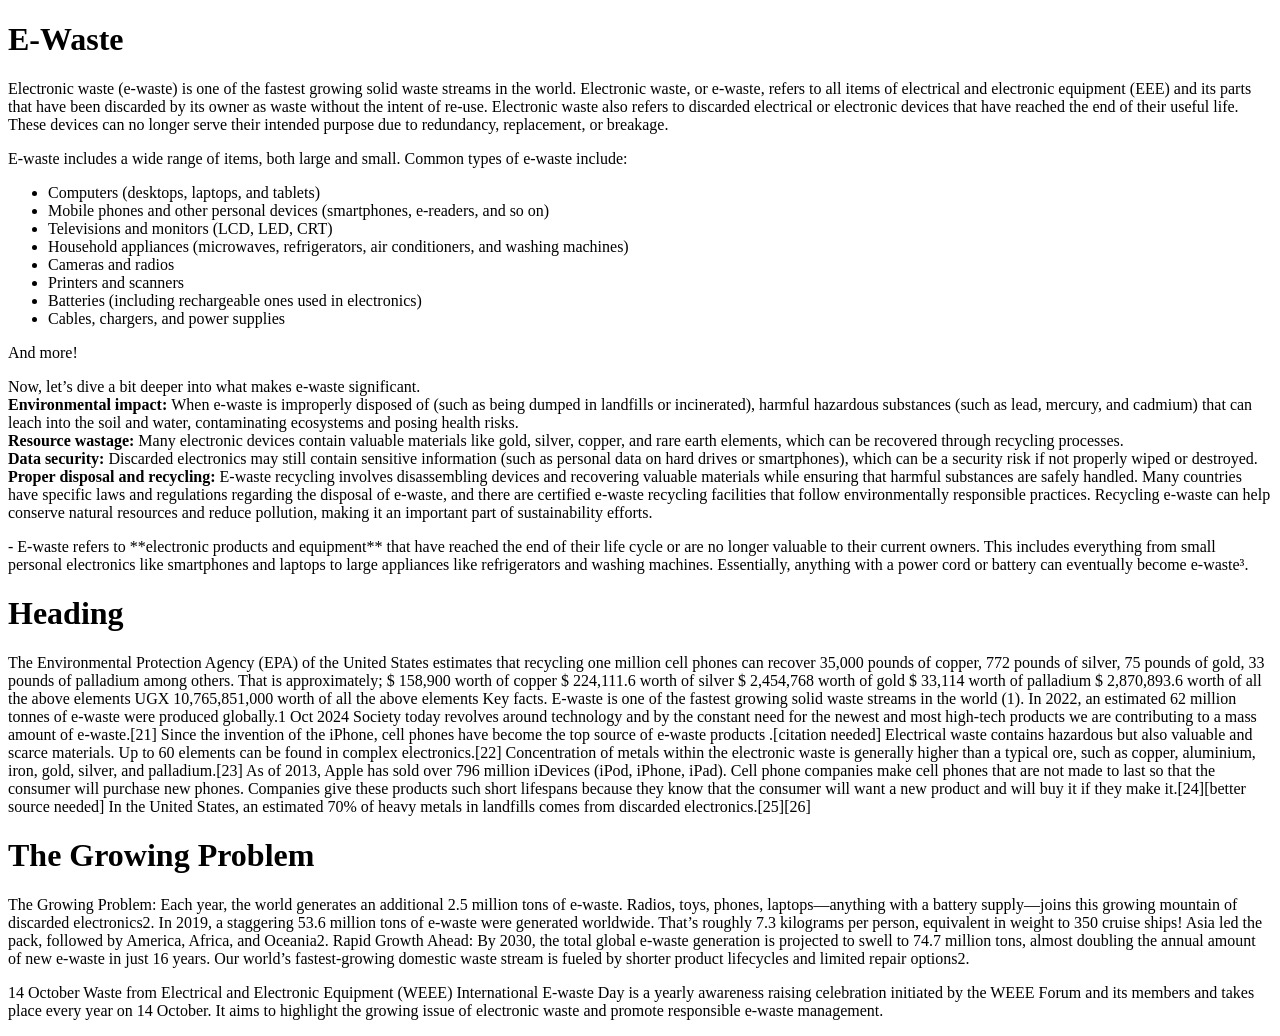
<file: Intro.html>
<!DOCTYPE html>
<html>
    <head>
        <title> E-Waste - Envisage </title>
    </head>
<body>

<h1> E-Waste </h1>
<p>Electronic waste (e-waste) is one of the fastest growing solid waste streams in the world.
Electronic waste, or e-waste, refers to all items of electrical and electronic equipment (EEE) and its parts that have been discarded by its owner as waste without the intent of re-use.
Electronic waste also refers to discarded electrical or electronic devices that have reached the end of their useful life.
These devices can no longer serve their intended purpose due to redundancy, replacement, or breakage.
</p>

<p>E-waste includes a wide range of items, both large and small. Common types of e-waste include:
<ul>
<li>  Computers (desktops, laptops, and tablets) </li>
<li>  Mobile phones and other personal devices (smartphones, e-readers, and so on) </li>
<li> Televisions and monitors (LCD, LED, CRT) </li>
<li>  Household appliances (microwaves, refrigerators, air conditioners, and washing machines) </li>
<li> Cameras and radios </li>
<li> Printers and scanners </li>
<li> Batteries (including rechargeable ones used in electronics) </li>
<li> Cables, chargers, and power supplies </li>
</ul>
And more!
</p>

<p> Now, let’s dive a bit deeper into what makes e-waste significant. <br>     
<b> Environmental impact: </b> When e-waste is improperly disposed of (such as being dumped in landfills or incinerated), harmful hazardous substances (such as lead, mercury, and cadmium) that can leach into the soil and water, contaminating ecosystems and posing health risks. <br>
<b> Resource wastage: </b> Many electronic devices contain valuable materials like gold, silver, copper, and rare earth elements, which can be recovered through recycling processes. <br>
<b> Data security: </b> Discarded electronics may still contain sensitive information (such as personal data on hard drives or smartphones), which can be a security risk if not properly wiped or destroyed. <br>
<b> Proper disposal and recycling: </b> E-waste recycling involves disassembling devices and recovering valuable materials while ensuring that harmful substances are safely handled.
                Many countries have specific laws and regulations regarding the disposal of e-waste, and there are certified e-waste recycling facilities that follow environmentally responsible practices.
                Recycling e-waste can help conserve natural resources and reduce pollution, making it an important part of sustainability efforts.
                </p>


                <p>   - E-waste refers to **electronic products and equipment** that have reached the end of their life cycle or are no longer valuable to their current owners. This includes everything from small personal electronics like smartphones and laptops to large appliances like refrigerators and washing machines. Essentially, anything with a power cord or battery can eventually become e-waste³.
                </p>
            
<h1> Heading </h1>
<p>The Environmental Protection Agency (EPA) of the United States estimates that recycling one million cell phones can recover 35,000 pounds of copper, 772 pounds of silver, 75 pounds of gold, 33 pounds of palladium among others. That is approximately;
    $ 158,900 worth of copper
    $ 224,111.6 worth of silver
    $ 2,454,768 worth of gold
    $ 33,114 worth of palladium
    $ 2,870,893.6 worth of all the above elements
    UGX 10,765,851,000 worth of all the above elements
    
    Key facts. E-waste is one of the fastest growing solid waste streams in the world (1). In 2022, an estimated 62 million tonnes of e-waste were produced globally.1 Oct 2024
    
    Society today revolves around technology and by the constant need for the newest and most high-tech products we are contributing to a mass amount of e-waste.[21] Since the invention of the iPhone, cell phones have become the top source of e-waste products .[citation needed] Electrical waste contains hazardous but also valuable and scarce materials. Up to 60 elements can be found in complex electronics.[22] Concentration of metals within the electronic waste is generally higher than a typical ore, such as copper, aluminium, iron, gold, silver, and palladium.[23] As of 2013, Apple has sold over 796 million iDevices (iPod, iPhone, iPad). Cell phone companies make cell phones that are not made to last so that the consumer will purchase new phones. Companies give these products such short lifespans because they know that the consumer will want a new product and will buy it if they make it.[24][better source needed] In the United States, an estimated 70% of heavy metals in landfills comes from discarded electronics.[25][26]
    </p>

            <h1>The Growing Problem</h1>
            <p>
                The Growing Problem:
Each year, the world generates an additional 2.5 million tons of e-waste. Radios, toys, phones, laptops—anything with a battery supply—joins this growing mountain of discarded electronics2.
In 2019, a staggering 53.6 million tons of e-waste were generated worldwide. That’s roughly 7.3 kilograms per person, equivalent in weight to 350 cruise ships! Asia led the pack, followed by America, Africa, and Oceania2.
                Rapid Growth Ahead:
                By 2030, the total global e-waste generation is projected to swell to 74.7 million tons, almost doubling the annual amount of new e-waste in just 16 years. Our world’s fastest-growing domestic waste stream is fueled by shorter product lifecycles and limited repair options2.
                </p>
                <p>
                14 October Waste from Electrical and Electronic Equipment (WEEE)
                International E-waste Day​ is a yearly awareness raising celebration initiated by the WEEE Forum and its members and takes place every year on 14 October. It aims to highlight the growing issue of electronic waste and promote responsible e-waste management.</p>

    </body>
</html>
</file>
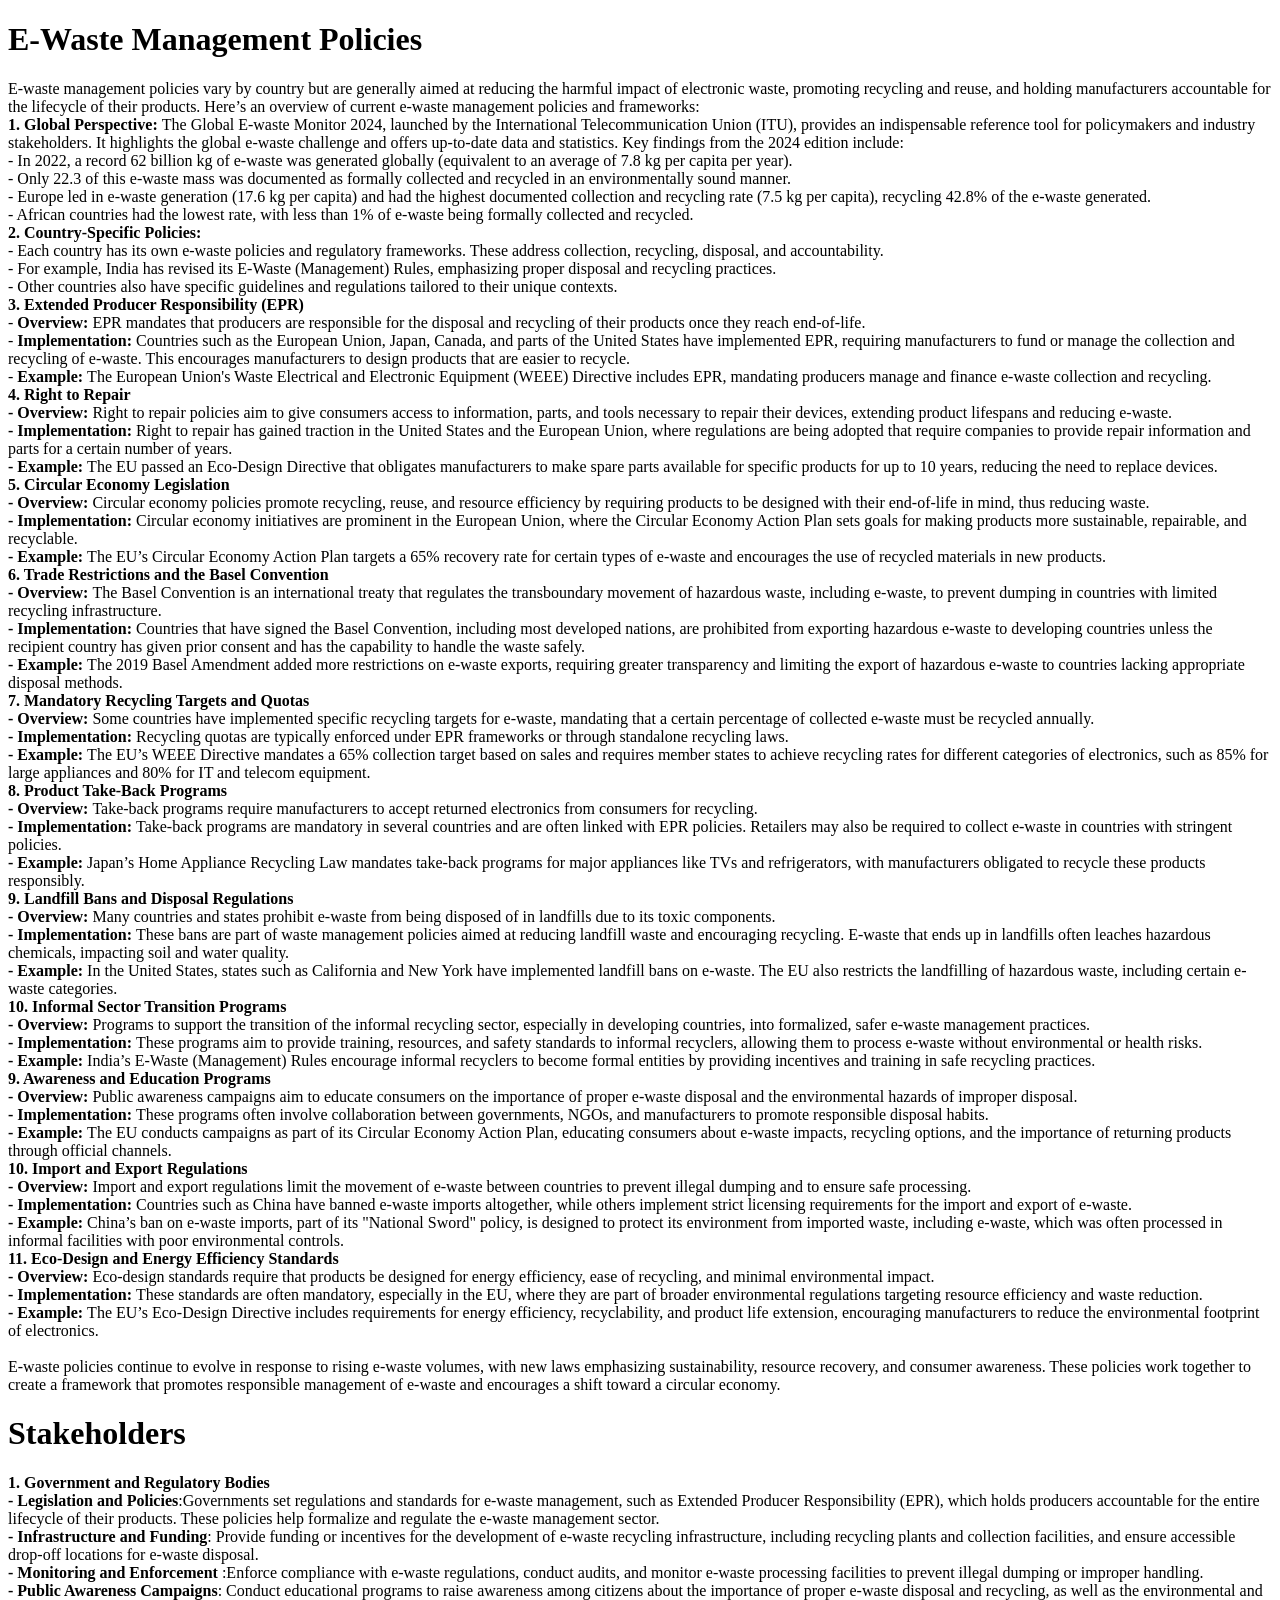
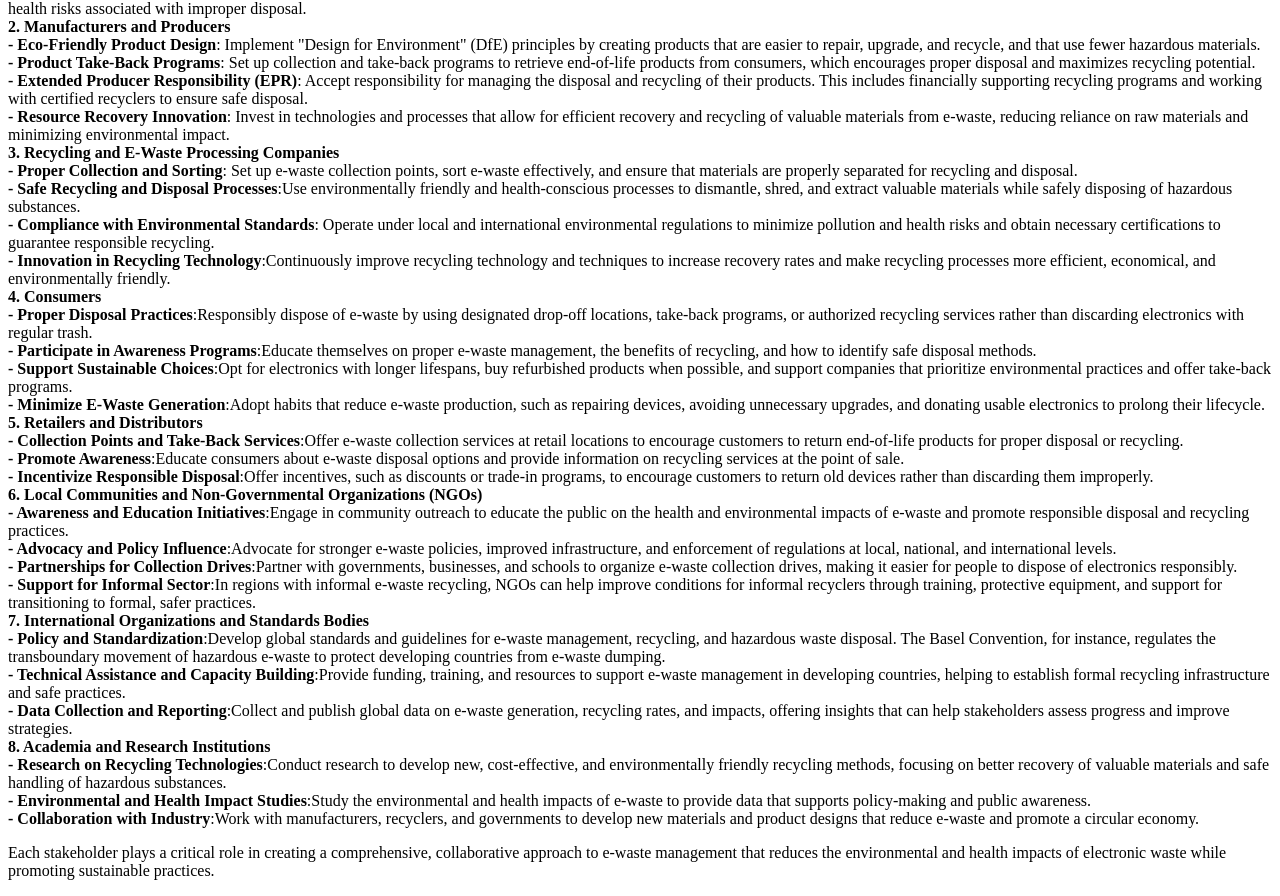
<file: Management 2.html>
<!DOCTYPE html>
<html>
    <head>
        <title> Stakeholders</title>
    </head>
    <body>
        
      <h1> E-Waste Management Policies </h1>
      <p> E-waste management policies vary by country but are generally aimed at reducing the harmful impact of electronic waste, promoting recycling and reuse, and holding manufacturers accountable for the lifecycle of their products. Here’s an overview of current e-waste management policies and frameworks: <br>
      <b> 1. Global Perspective: </b> The Global E-waste Monitor 2024, launched by the International Telecommunication Union (ITU), provides an indispensable reference tool for policymakers and industry stakeholders.
      It highlights the global e-waste challenge and offers up-to-date data and statistics.
      Key findings from the 2024 edition include: <br>
      - In 2022, a record 62 billion kg of e-waste was generated globally (equivalent to an average of 7.8 kg per capita per year). <br>
      - Only 22.3 of this e-waste mass was documented as formally collected and recycled in an environmentally sound manner. <br>
      - Europe led in e-waste generation (17.6 kg per capita) and had the highest documented collection and recycling rate (7.5 kg per capita), recycling 42.8% of the e-waste generated. <br>
      - African countries had the lowest rate, with less than 1% of e-waste being formally collected and recycled. <br>
      <b> 2. Country-Specific Policies: </b> <br>
      - Each country has its own e-waste policies and regulatory frameworks. These address collection, recycling, disposal, and accountability. <br>
      - For example, India has revised its E-Waste (Management) Rules, emphasizing proper disposal and recycling practices. <br>
      - Other countries also have specific guidelines and regulations tailored to their unique contexts. <br>
      <b> 3. Extended Producer Responsibility (EPR) </b> <br>
      - <b> Overview: </b> EPR mandates that producers are responsible for the disposal and recycling of their products once they reach end-of-life. <br>
      - <b> Implementation: </b> Countries such as the European Union, Japan, Canada, and parts of the United States have implemented EPR, requiring manufacturers to fund or manage the collection and recycling of e-waste. This encourages manufacturers to design products that are easier to recycle. <br>
      - <b> Example: </b> The European Union's Waste Electrical and Electronic Equipment (WEEE) Directive includes EPR, mandating producers manage and finance e-waste collection and recycling. <br>
      <b> 4. Right to Repair </b> <br>
      <b> - Overview: </b> Right to repair policies aim to give consumers access to information, parts, and tools necessary to repair their devices, extending product lifespans and reducing e-waste. <br>
      <b> - Implementation: </b> Right to repair has gained traction in the United States and the European Union, where regulations are being adopted that require companies to provide repair information and parts for a certain number of years. <br>
      <b> - Example: </b> The EU passed an Eco-Design Directive that obligates manufacturers to make spare parts available for specific products for up to 10 years, reducing the need to replace devices. <br>
      <b> 5. Circular Economy Legislation </b> <br>
      <b> - Overview: </b> Circular economy policies promote recycling, reuse, and resource efficiency by requiring products to be designed with their end-of-life in mind, thus reducing waste. <br>
      <b> - Implementation: </b> Circular economy initiatives are prominent in the European Union, where the Circular Economy Action Plan sets goals for making products more sustainable, repairable, and recyclable. <br>
      <b> - Example: </b> The EU’s Circular Economy Action Plan targets a 65% recovery rate for certain types of e-waste and encourages the use of recycled materials in new products. <br>
      <b> 6. Trade Restrictions and the Basel Convention </b> <br>
      <b> - Overview: </b> The Basel Convention is an international treaty that regulates the transboundary movement of hazardous waste, including e-waste, to prevent dumping in countries with limited recycling infrastructure. <br>
      <b> - Implementation: </b> Countries that have signed the Basel Convention, including most developed nations, are prohibited from exporting hazardous e-waste to developing countries unless the recipient country has given prior consent and has the capability to handle the waste safely. <br>
      <b> - Example: </b> The 2019 Basel Amendment added more restrictions on e-waste exports, requiring greater transparency and limiting the export of hazardous e-waste to countries lacking appropriate disposal methods. <br>
      <b> 7. Mandatory Recycling Targets and Quotas </b> <br>
      <b> - Overview: </b> Some countries have implemented specific recycling targets for e-waste, mandating that a certain percentage of collected e-waste must be recycled annually. <br>
      <b> - Implementation: </b> Recycling quotas are typically enforced under EPR frameworks or through standalone recycling laws. <br>
      <b> - Example: </b> The EU’s WEEE Directive mandates a 65% collection target based on sales and requires member states to achieve recycling rates for different categories of electronics, such as 85% for large appliances and 80% for IT and telecom equipment. <br>
      <b> 8. Product Take-Back Programs </b> <br>
      <b> - Overview: </b> Take-back programs require manufacturers to accept returned electronics from consumers for recycling. <br>
      <b> - Implementation: </b> Take-back programs are mandatory in several countries and are often linked with EPR policies. Retailers may also be required to collect e-waste in countries with stringent policies. <br>
      <b> - Example: </b> Japan’s Home Appliance Recycling Law mandates take-back programs for major appliances like TVs and refrigerators, with manufacturers obligated to recycle these products responsibly. <br>
      <b> 9. Landfill Bans and Disposal Regulations </b> <br>
      <b> - Overview: </b> Many countries and states prohibit e-waste from being disposed of in landfills due to its toxic components. <br>
      <b> - Implementation: </b> These bans are part of waste management policies aimed at reducing landfill waste and encouraging recycling. E-waste that ends up in landfills often leaches hazardous chemicals, impacting soil and water quality. <br>
      <b> - Example: </b> In the United States, states such as California and New York have implemented landfill bans on e-waste. The EU also restricts the landfilling of hazardous waste, including certain e-waste categories. <br>
      <b> 10. Informal Sector Transition Programs </b> <br>
      <b> - Overview: </b> Programs to support the transition of the informal recycling sector, especially in developing countries, into formalized, safer e-waste management practices. <br>
      <b> - Implementation: </b> These programs aim to provide training, resources, and safety standards to informal recyclers, allowing them to process e-waste without environmental or health risks. <br>
      <b> - Example: </b> India’s E-Waste (Management) Rules encourage informal recyclers to become formal entities by providing incentives and training in safe recycling practices. <br>
      <b> 9. Awareness and Education Programs </b> <br>
      <b> - Overview: </b> Public awareness campaigns aim to educate consumers on the importance of proper e-waste disposal and the environmental hazards of improper disposal. <br>
      <b> - Implementation: </b> These programs often involve collaboration between governments, NGOs, and manufacturers to promote responsible disposal habits. <br>
      <b> - Example: </b> The EU conducts campaigns as part of its Circular Economy Action Plan, educating consumers about e-waste impacts, recycling options, and the importance of returning products through official channels. <br>    
      <b> 10. Import and Export Regulations </b> <br>
      <b> - Overview: </b> Import and export regulations limit the movement of e-waste between countries to prevent illegal dumping and to ensure safe processing. <br>
      <b> - Implementation: </b> Countries such as China have banned e-waste imports altogether, while others implement strict licensing requirements for the import and export of e-waste. <br>
      <b> - Example: </b> China’s ban on e-waste imports, part of its "National Sword" policy, is designed to protect its environment from imported waste, including e-waste, which was often processed in informal facilities with poor environmental controls. <br>
      <b> 11. Eco-Design and Energy Efficiency Standards </b> <br>
      <b> - Overview: </b> Eco-design standards require that products be designed for energy efficiency, ease of recycling, and minimal environmental impact. <br>
      <b> - Implementation: </b> These standards are often mandatory, especially in the EU, where they are part of broader environmental regulations targeting resource efficiency and waste reduction. <br> 
      <b> - Example: </b> The EU’s Eco-Design Directive includes requirements for energy efficiency, recyclability, and product life extension, encouraging manufacturers to reduce the environmental footprint of electronics. <br> <br>
      E-waste policies continue to evolve in response to rising e-waste volumes, with new laws emphasizing sustainability, resource recovery, and consumer awareness. These policies work together to create a framework that promotes responsible management of e-waste and encourages a shift toward a circular economy.</p>
      
      </body>
      </html>
      

<h1> Stakeholders</h1>
<!-- <p> Effective e-waste management involves collaboration among various stakeholders.
Let's explore the roles each group plays in ensuring responsible handling of electronic waste: <br>
<b> 1. Governments and Regulatory Bodies: </b><br>
<b> - Responsibility: </b> Governments set electronic recycling laws and regulations that define requirements for proper e-waste management. They establish standards, monitor compliance, and enforce penalties for violations. <br>
<b>-Impact</b>: Strong regulations encourage responsible practices and create a level playing field for all stakeholders.<br>
<b>2. Industry (Manufacturers and Distributors):</b> <br>
<b>Responsibility</b>: Companies that produce electronic devices are responsible for properly disposing of the e-waste generated by their products. They should design products with recycling in mind and create takeback programs.<br>
<b>-Impact</b>: Industry accountability ensures that e-waste doesn't end up in landfills or informal recycling channels.<br>
<b>3. Consumers/Individuals:</b> <br>
<b>-Responsibility</b>: Every individual has a role to play in effective e-waste management. Consumers can choose to recycle their electronic waste, donate it to organizations dedicated to proper disposal, or participate in takeback programs.<br>
<b>-Impact</b>: Consumer awareness and responsible behavior drive the success of recycling initiatives.<br>
<b>4. Retailers</b>: <br>
<b>-Responsibility</b>: E-waste retailers act as intermediaries between manufacturers and consumers. They can educate consumers on proper electronic waste disposal practices and promote responsible purchasing.<br>
<b>-Impact</b>: Retailers play a crucial role in raising awareness and encouraging sustainable choices.<br>
<b> 5. Recyclers and Collectors</b>: <br>
<b>-Responsibility</b>: These stakeholders are on the front lines of e-waste management. They collect, sort, and process electronic waste for recycling. Properly trained recyclers ensure that valuable materials are recovered safely.<br>
<b>-Impact</b>: Efficient recycling practices prevent hazardous substances from harming the environment and contribute to resource conservation.<br>
By working together, these stakeholders can help ensure that e-waste is managed safely, responsibly, and sustainably. Let's envision a future where our discarded electronics are part of a circular economy! 
             -->
            <!-- <b>Source: Conversation with Copilot, 11/8/2024</b><br>
            <b>(1) Responsibilities of Stakeholders in E-Waste Management.</b> https://votechnik.com/responsibilities-of-stakeholders-in-e-waste-management/.<br>
            <b>(2) E-WASTE MANAGEMENT IN INDIA - Centre for Science and Environment.</b> https://www.cseindia.org/content/downloadreports/10593.<br>
            <b>(3) Environmental Impacts and Government Policies for Responsible.</b> https://link.springer.com/chapter/10.1007/978-3-031-41013-0_4.</p><br> -->


            <b>1. Government and Regulatory Bodies</b><br>
            <b>- Legislation and Policies</b>:Governments set regulations and standards for e-waste management, such as Extended Producer Responsibility (EPR), which holds producers accountable for the entire lifecycle of their products. These policies help formalize and regulate the e-waste management sector.<br>
            <b>- Infrastructure and Funding</b>: Provide funding or incentives for the development of e-waste recycling infrastructure, including recycling plants and collection facilities, and ensure accessible drop-off locations for e-waste disposal.<br>
            <b>- Monitoring and Enforcement</b> :Enforce compliance with e-waste regulations, conduct audits, and monitor e-waste processing facilities to prevent illegal dumping or improper handling.<br>
            <b>- Public Awareness Campaigns</b>: Conduct educational programs to raise awareness among citizens about the importance of proper e-waste disposal and recycling, as well as the environmental and health risks associated with improper disposal.<br>
            
            <b>2. Manufacturers and Producers</b><br>
               <b>- Eco-Friendly Product Design</b>: Implement "Design for Environment" (DfE) principles by creating products that are easier to repair, upgrade, and recycle, and that use fewer hazardous materials.<br>
               <b>- Product Take-Back Programs</b>: Set up collection and take-back programs to retrieve end-of-life products from consumers, which encourages proper disposal and maximizes recycling potential.<br>
               <b>- Extended Producer Responsibility (EPR)</b>: Accept responsibility for managing the disposal and recycling of their products. This includes financially supporting recycling programs and working with certified recyclers to ensure safe disposal.<br>
               <b>- Resource Recovery Innovation</b>: Invest in technologies and processes that allow for efficient recovery and recycling of valuable materials from e-waste, reducing reliance on raw materials and minimizing environmental impact.<br>
            
            <b>3. Recycling and E-Waste Processing Companies</b><br>
               <b>- Proper Collection and Sorting</b>: Set up e-waste collection points, sort e-waste effectively, and ensure that materials are properly separated for recycling and disposal.<br>
               <b>- Safe Recycling and Disposal Processes</b>:Use environmentally friendly and health-conscious processes to dismantle, shred, and extract valuable materials while safely disposing of hazardous substances.<br>
               <b>- Compliance with Environmental Standards</b>: Operate under local and international environmental regulations to minimize pollution and health risks and obtain necessary certifications to guarantee responsible recycling.<br>
               <b>- Innovation in Recycling Technology</b>:Continuously improve recycling technology and techniques to increase recovery rates and make recycling processes more efficient, economical, and environmentally friendly.<br>
            
            <b>4. Consumers</b> <br>
               <b>- Proper Disposal Practices</b>:Responsibly dispose of e-waste by using designated drop-off locations, take-back programs, or authorized recycling services rather than discarding electronics with regular trash.<br>
               <b>- Participate in Awareness Programs</b>:Educate themselves on proper e-waste management, the benefits of recycling, and how to identify safe disposal methods.<br>
               <b>- Support Sustainable Choices</b>:Opt for electronics with longer lifespans, buy refurbished products when possible, and support companies that prioritize environmental practices and offer take-back programs.<br>
               <b>- Minimize E-Waste Generation</b>:Adopt habits that reduce e-waste production, such as repairing devices, avoiding unnecessary upgrades, and donating usable electronics to prolong their lifecycle.<br>
            
            <b>5. Retailers and Distributors</b><br>
               <b>- Collection Points and Take-Back Services</b>:Offer e-waste collection services at retail locations to encourage customers to return end-of-life products for proper disposal or recycling.<br>
               <b>- Promote Awareness</b>:Educate consumers about e-waste disposal options and provide information on recycling services at the point of sale.<br>
               <b>- Incentivize Responsible Disposal</b>:Offer incentives, such as discounts or trade-in programs, to encourage customers to return old devices rather than discarding them improperly.<br>
            
            <b>6. Local Communities and Non-Governmental Organizations (NGOs)</b><br>
              <b>- Awareness and Education Initiatives</b>:Engage in community outreach to educate the public on the health and environmental impacts of e-waste and promote responsible disposal and recycling practices.<br>
               <b>- Advocacy and Policy Influence</b>:Advocate for stronger e-waste policies, improved infrastructure, and enforcement of regulations at local, national, and international levels.<br>
               <b>- Partnerships for Collection Drives</b>:Partner with governments, businesses, and schools to organize e-waste collection drives, making it easier for people to dispose of electronics responsibly.<br>
               <b>- Support for Informal Sector</b>:In regions with informal e-waste recycling, NGOs can help improve conditions for informal recyclers through training, protective equipment, and support for transitioning to formal, safer practices.<br>
            
            <b>7. International Organizations and Standards Bodies</b><br>
               <b>- Policy and Standardization</b>:Develop global standards and guidelines for e-waste management, recycling, and hazardous waste disposal. The Basel Convention, for instance, regulates the transboundary movement of hazardous e-waste to protect developing countries from e-waste dumping.<br>
               <b>- Technical Assistance and Capacity Building</b>:Provide funding, training, and resources to support e-waste management in developing countries, helping to establish formal recycling infrastructure and safe practices.<br>
               <b>- Data Collection and Reporting</b>:Collect and publish global data on e-waste generation, recycling rates, and impacts, offering insights that can help stakeholders assess progress and improve strategies.<br>
            
            <b>8. Academia and Research Institutions</b><br>
               <b>- Research on Recycling Technologies</b>:Conduct research to develop new, cost-effective, and environmentally friendly recycling methods, focusing on better recovery of valuable materials and safe handling of hazardous substances.<br>
               <b>- Environmental and Health Impact Studies</b>:Study the environmental and health impacts of e-waste to provide data that supports policy-making and public awareness.<br>
               <b>- Collaboration with Industry</b>:Work with manufacturers, recyclers, and governments to develop new materials and product designs that reduce e-waste and promote a circular economy.<br>

            
           <p> Each stakeholder plays a critical role in creating a comprehensive, collaborative approach to e-waste management that reduces the environmental and health impacts of electronic waste while promoting sustainable practices. <br>

        </body>
</html>
</file>
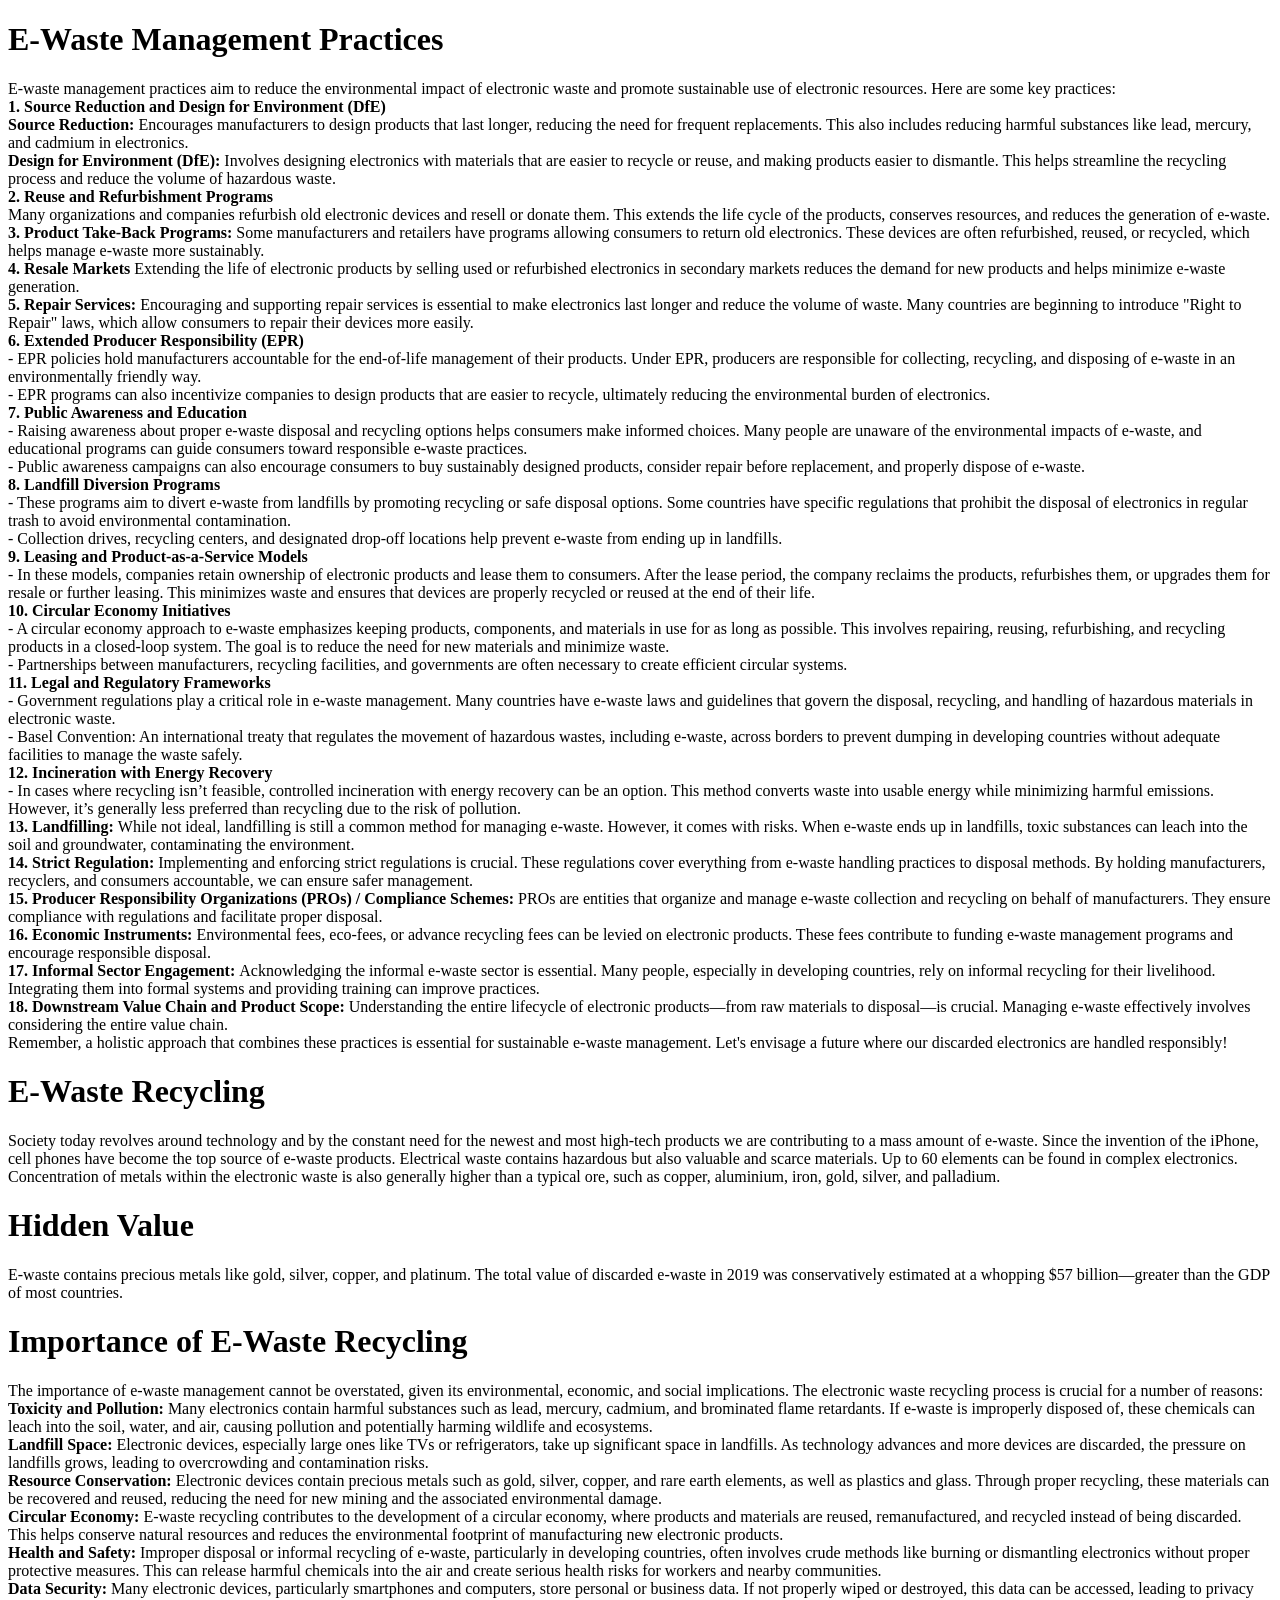
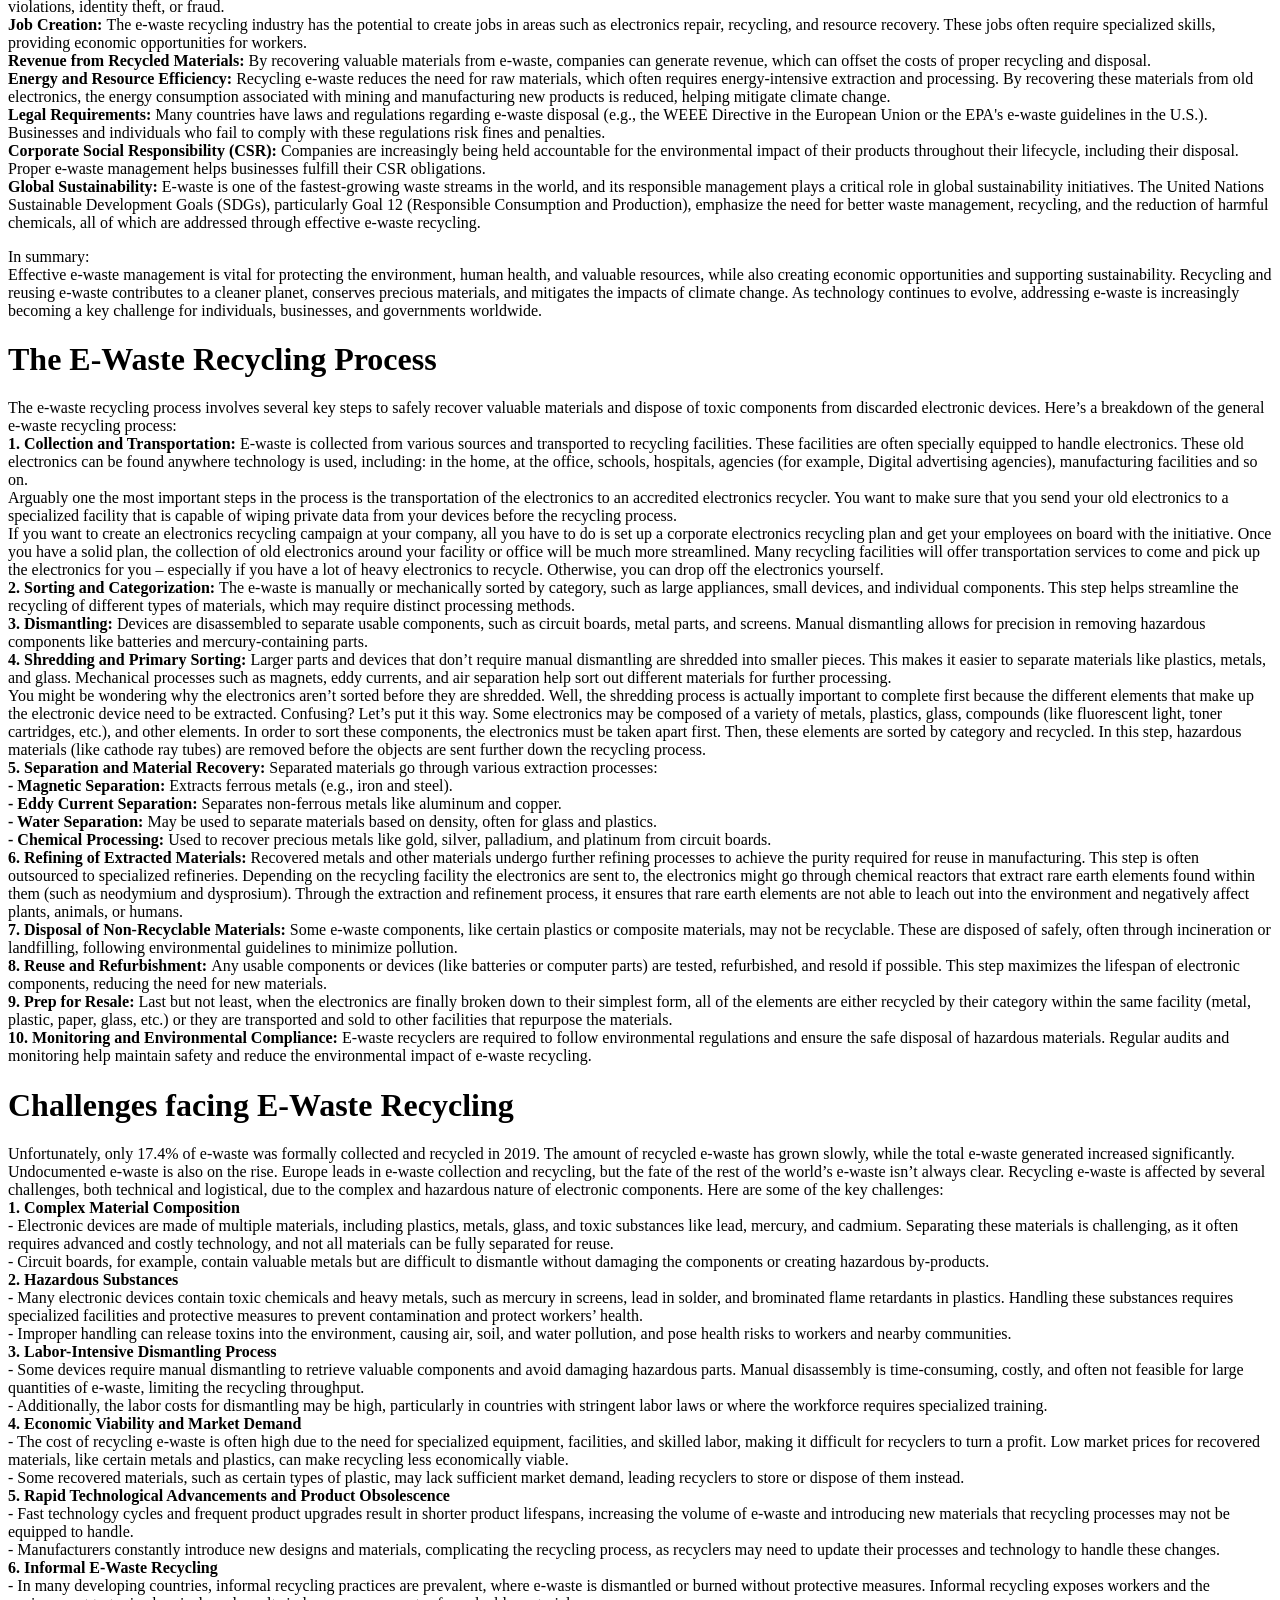
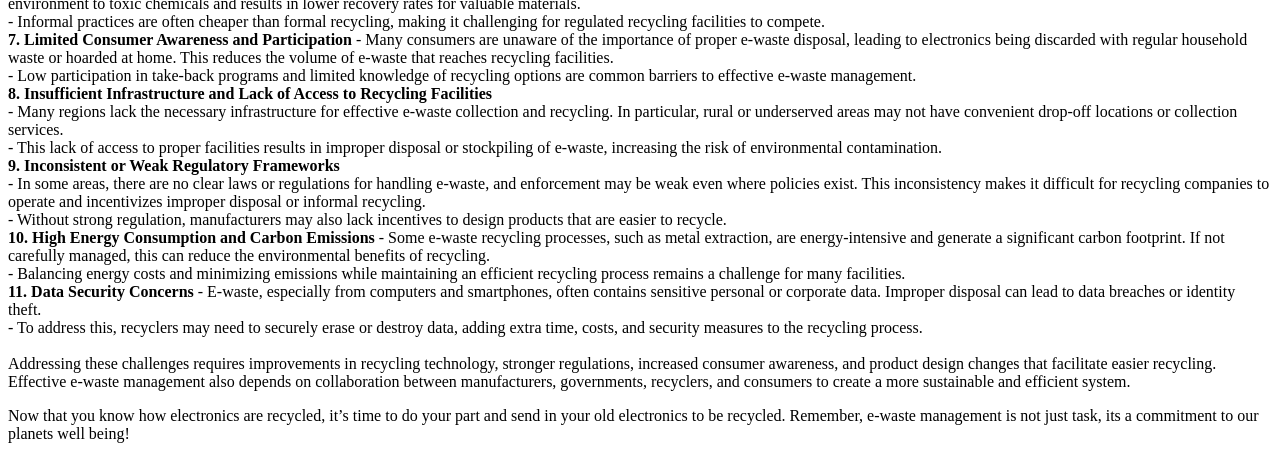
<file: Management.html>
<!-- Completed -->

<!DOCTYPE html>
<html>
    <head>
        <title> E-Waste Management - Envisage </title>
    </head>
<body>
    <h1> E-Waste Management Practices </h1>
    <p> E-waste management practices aim to reduce the environmental impact of electronic waste and promote sustainable use of electronic resources.
    Here are some key practices: <br>
    <b> 1. Source Reduction and Design for Environment (DfE) </b> <br>
    <b> Source Reduction: </b> Encourages manufacturers to design products that last longer, reducing the need for frequent replacements.
    This also includes reducing harmful substances like lead, mercury, and cadmium in electronics. <br>
    <b> Design for Environment (DfE): </b> Involves designing electronics with materials that are easier to recycle or reuse, and making products easier to dismantle.
    This helps streamline the recycling process and reduce the volume of hazardous waste. <br>
    <b> 2. Reuse and Refurbishment Programs </b> <br>
    Many organizations and companies refurbish old electronic devices and resell or donate them.
    This extends the life cycle of the products, conserves resources, and reduces the generation of e-waste.
    <b> 3. Product Take-Back Programs: </b> Some manufacturers and retailers have programs allowing consumers to return old electronics.
    These devices are often refurbished, reused, or recycled, which helps manage e-waste more sustainably. <br>            
    <b> 4. Resale Markets </b> Extending the life of electronic products by selling used or refurbished electronics in secondary markets reduces the demand for new products and helps minimize e-waste generation. <br>
    <b> 5. Repair Services: </b> Encouraging and supporting repair services is essential to make electronics last longer and reduce the volume of waste. Many countries are beginning to introduce "Right to Repair" laws, which allow consumers to repair their devices more easily. <br>
    <b> 6. Extended Producer Responsibility (EPR) </b> <br>
    - EPR policies hold manufacturers accountable for the end-of-life management of their products. Under EPR, producers are responsible for collecting, recycling, and disposing of e-waste in an environmentally friendly way. <br>
    - EPR programs can also incentivize companies to design products that are easier to recycle, ultimately reducing the environmental burden of electronics. <br>
    <b> 7. Public Awareness and Education </b> <br>
    - Raising awareness about proper e-waste disposal and recycling options helps consumers make informed choices. Many people are unaware of the environmental impacts of e-waste, and educational programs can guide consumers toward responsible e-waste practices. <br>
    - Public awareness campaigns can also encourage consumers to buy sustainably designed products, consider repair before replacement, and properly dispose of e-waste. <br> 
    <b> 8. Landfill Diversion Programs </b> <br>
    - These programs aim to divert e-waste from landfills by promoting recycling or safe disposal options. Some countries have specific regulations that prohibit the disposal of electronics in regular trash to avoid environmental contamination. <br>
    - Collection drives, recycling centers, and designated drop-off locations help prevent e-waste from ending up in landfills. <br>
    <b> 9. Leasing and Product-as-a-Service Models </b> <br>
    - In these models, companies retain ownership of electronic products and lease them to consumers. After the lease period, the company reclaims the products, refurbishes them, or upgrades them for resale or further leasing. This minimizes waste and ensures that devices are properly recycled or reused at the end of their life. <br>
    <b> 10. Circular Economy Initiatives </b> <br>
    - A circular economy approach to e-waste emphasizes keeping products, components, and materials in use for as long as possible. This involves repairing, reusing, refurbishing, and recycling products in a closed-loop system. The goal is to reduce the need for new materials and minimize waste. <br>
    - Partnerships between manufacturers, recycling facilities, and governments are often necessary to create efficient circular systems. <br>            
    <b> 11. Legal and Regulatory Frameworks </b> <br>
    - Government regulations play a critical role in e-waste management. Many countries have e-waste laws and guidelines that govern the disposal, recycling, and handling of hazardous materials in electronic waste. <br>
    - Basel Convention: An international treaty that regulates the movement of hazardous wastes, including e-waste, across borders to prevent dumping in developing countries without adequate facilities to manage the waste safely. <br>
    <b> 12. Incineration with Energy Recovery </b> <br>
    - In cases where recycling isn’t feasible, controlled incineration with energy recovery can be an option. This method converts waste into usable energy while minimizing harmful emissions. However, it’s generally less preferred than recycling due to the risk of pollution. <br> 
    <b> 13. Landfilling: </b> While not ideal, landfilling is still a common method for managing e-waste. However, it comes with risks. When e-waste ends up in landfills, toxic substances can leach into the soil and groundwater, contaminating the environment. <br>
    <b> 14. Strict Regulation: </b> Implementing and enforcing strict regulations is crucial. These regulations cover everything from e-waste handling practices to disposal methods. By holding manufacturers, recyclers, and consumers accountable, we can ensure safer management. <br>
    <b> 15. Producer Responsibility Organizations (PROs) / Compliance Schemes: </b> PROs are entities that organize and manage e-waste collection and recycling on behalf of manufacturers.
    They ensure compliance with regulations and facilitate proper disposal. <br>
    <b> 16. Economic Instruments: </b> Environmental fees, eco-fees, or advance recycling fees can be levied on electronic products. These fees contribute to funding e-waste management programs and encourage responsible disposal. <br>
    <b> 17. Informal Sector Engagement: </b> Acknowledging the informal e-waste sector is essential.
    Many people, especially in developing countries, rely on informal recycling for their livelihood.
    Integrating them into formal systems and providing training can improve practices. <br>
    <b> 18. Downstream Value Chain and Product Scope: </b> Understanding the entire lifecycle of electronic products—from raw materials to disposal—is crucial. Managing e-waste effectively involves considering the entire value chain. <br>
    Remember, a holistic approach that combines these practices is essential for sustainable e-waste management.
    Let's envisage a future where our discarded electronics are handled responsibly!
    
                
                <!-- Source: Conversation with Copilot, 11/7/2024
                (1) Mastering E-Waste Management Techniques: A Comprehensive Guide to .... https://www.wavesold.com/e-waste-management-techniques/.
                (2) International e-Waste Management Practice - Sustainable Recycling. https://www.sustainable-recycling.org/wp-content/uploads/2021/03/e-Waste_Management_Practice_Country-Factsheets_Final.pdf.
                (3) Electronic waste (e-waste) - World Health Organization (WHO). https://www.who.int/news-room/fact-sheets/detail/electronic-waste-%28e-waste%29. -->
    
               
            </p>

<h1> E-Waste Recycling </h1>
<p> Society today revolves around technology and by the constant need for the newest and most high-tech products we are contributing to a mass amount of e-waste.
Since the invention of the iPhone, cell phones have become the top source of e-waste products.
Electrical waste contains hazardous but also valuable and scarce materials. Up to 60 elements can be found in complex electronics.
Concentration of metals within the electronic waste is also generally higher than a typical ore, such as copper, aluminium, iron, gold, silver, and palladium.
</p>

<h1> Hidden Value </h1>
<p> E-waste contains precious metals like gold, silver, copper, and platinum. The total value of discarded e-waste in 2019 was conservatively estimated at a whopping $57 billion—greater than the GDP of most countries.
</p>

<h1> Importance of E-Waste Recycling </h1>
<p> The importance of e-waste management cannot be overstated, given its environmental, economic, and social implications.
The electronic waste recycling process is crucial for a number of reasons: <br>
<b> Toxicity and Pollution: </b> Many electronics contain harmful substances such as lead, mercury, cadmium, and brominated flame retardants.
If e-waste is improperly disposed of, these chemicals can leach into the soil, water, and air, causing pollution and potentially harming wildlife and ecosystems. <br>
<b> Landfill Space: </b> Electronic devices, especially large ones like TVs or refrigerators, take up significant space in landfills.
As technology advances and more devices are discarded, the pressure on landfills grows, leading to overcrowding and contamination risks. <br>
<b> Resource Conservation: </b> Electronic devices contain precious metals such as gold, silver, copper, and rare earth elements, as well as plastics and glass.
Through proper recycling, these materials can be recovered and reused, reducing the need for new mining and the associated environmental damage. <br>
<b> Circular Economy: </b> E-waste recycling contributes to the development of a circular economy, where products and materials are reused, remanufactured, and recycled instead of being discarded.
This helps conserve natural resources and reduces the environmental footprint of manufacturing new electronic products. <br>
<b> Health and Safety: </b> Improper disposal or informal recycling of e-waste, particularly in developing countries, often involves crude methods like burning or dismantling electronics without proper protective measures.
This can release harmful chemicals into the air and create serious health risks for workers and nearby communities. <br>
<b> Data Security: </b> Many electronic devices, particularly smartphones and computers, store personal or business data.
If not properly wiped or destroyed, this data can be accessed, leading to privacy violations, identity theft, or fraud. <br>
<b> Job Creation: </b> The e-waste recycling industry has the potential to create jobs in areas such as electronics repair, recycling, and resource recovery.
These jobs often require specialized skills, providing economic opportunities for workers. <br>
<b> Revenue from Recycled Materials: </b> By recovering valuable materials from e-waste, companies can generate revenue, which can offset the costs of proper recycling and disposal. <br>
<b> Energy and Resource Efficiency: </b> Recycling e-waste reduces the need for raw materials, which often requires energy-intensive extraction and processing.
By recovering these materials from old electronics, the energy consumption associated with mining and manufacturing new products is reduced, helping mitigate climate change. <br>
<b> Legal Requirements: </b> Many countries have laws and regulations regarding e-waste disposal (e.g., the WEEE Directive in the European Union or the EPA's e-waste guidelines in the U.S.).
Businesses and individuals who fail to comply with these regulations risk fines and penalties. <br>
<b> Corporate Social Responsibility (CSR): </b> Companies are increasingly being held accountable for the environmental impact of their products throughout their lifecycle, including their disposal.
Proper e-waste management helps businesses fulfill their CSR obligations. <br>
<b> Global Sustainability: </b> E-waste is one of the fastest-growing waste streams in the world, and its responsible management plays a critical role in global sustainability initiatives.
The United Nations Sustainable Development Goals (SDGs), particularly Goal 12 (Responsible Consumption and Production), emphasize the need for better waste management, recycling, and the reduction of harmful chemicals, all of which are addressed through effective e-waste recycling. <br>

<p> In summary: <br>
Effective e-waste management is vital for protecting the environment, human health, and valuable resources, while also creating economic opportunities and supporting sustainability.
Recycling and reusing e-waste contributes to a cleaner planet, conserves precious materials, and mitigates the impacts of climate change.
As technology continues to evolve, addressing e-waste is increasingly becoming a key challenge for individuals, businesses, and governments worldwide.
</p>

<!-- Asher was here :) -->

<h1> The E-Waste Recycling Process </h1>
<p> The e-waste recycling process involves several key steps to safely recover valuable materials and dispose of toxic components from discarded electronic devices.
Here’s a breakdown of the general e-waste recycling process: <br>
<b> 1. Collection and Transportation: </b> E-waste is collected from various sources and transported to recycling facilities.
These facilities are often specially equipped to handle electronics. 
These old electronics can be found anywhere technology is used, including: in the home, at the office, schools, hospitals, agencies (for example, Digital advertising agencies), manufacturing facilities and so on. <br>
Arguably one the most important steps in the process is the transportation of the electronics to an accredited electronics recycler.
You want to make sure that you send your old electronics to a specialized facility that is capable of wiping private data from your devices before the recycling process. <br>
If you want to create an electronics recycling campaign at your company, all you have to do is set up a corporate electronics recycling plan and get your employees on board with the initiative.
Once you have a solid plan, the collection of old electronics around your facility or office will be much more streamlined.
Many recycling facilities will offer transportation services to come and pick up the electronics for you – especially if you have a lot of heavy electronics to recycle.
Otherwise, you can drop off the electronics yourself. <br>
<b> 2. Sorting and Categorization: </b> The e-waste is manually or mechanically sorted by category, such as large appliances, small devices, and individual components.
This step helps streamline the recycling of different types of materials, which may require distinct processing methods. <br>
<b> 3. Dismantling: </b> Devices are disassembled to separate usable components, such as circuit boards, metal parts, and screens.
Manual dismantling allows for precision in removing hazardous components like batteries and mercury-containing parts. <br>
<b> 4. Shredding and Primary Sorting: </b> Larger parts and devices that don’t require manual dismantling are shredded into smaller pieces.
This makes it easier to separate materials like plastics, metals, and glass.
Mechanical processes such as magnets, eddy currents, and air separation help sort out different materials for further processing. <br>
You might be wondering why the electronics aren’t sorted before they are shredded.
Well, the shredding process is actually important to complete first because the different elements that make up the electronic device need to be extracted.
Confusing? Let’s put it this way. Some electronics may be composed of a variety of metals, plastics, glass, compounds (like fluorescent light, toner cartridges, etc.), and other elements.
In order to sort these components, the electronics must be taken apart first.
Then, these elements are sorted by category and recycled. In this step, hazardous materials (like cathode ray tubes) are removed before the objects are sent further down the recycling process. <br>
<b> 5. Separation and Material Recovery: </b> Separated materials go through various extraction processes: <br> 
<b> - Magnetic Separation: </b> Extracts ferrous metals (e.g., iron and steel). <br>
<b> - Eddy Current Separation: </b> Separates non-ferrous metals like aluminum and copper. <br>
<b> - Water Separation: </b> May be used to separate materials based on density, often for glass and plastics. <br>
<b> - Chemical Processing: </b> Used to recover precious metals like gold, silver, palladium, and platinum from circuit boards. <br>
<b> 6. Refining of Extracted Materials: </b> Recovered metals and other materials undergo further refining processes to achieve the purity required for reuse in manufacturing.
This step is often outsourced to specialized refineries. Depending on the recycling facility the electronics are sent to, the electronics might go through chemical reactors that extract rare earth elements found within them (such as neodymium and dysprosium). 
Through the extraction and refinement process, it ensures that rare earth elements are not able to leach out into the environment and negatively affect plants, animals, or humans. <br>
<b> 7. Disposal of Non-Recyclable Materials: </b> Some e-waste components, like certain plastics or composite materials, may not be recyclable.
These are disposed of safely, often through incineration or landfilling, following environmental guidelines to minimize pollution. <br>
<b> 8. Reuse and Refurbishment: </b> Any usable components or devices (like batteries or computer parts) are tested, refurbished, and resold if possible.
This step maximizes the lifespan of electronic components, reducing the need for new materials. <br>
<b> 9. Prep for Resale: </b> Last but not least, when the electronics are finally broken down to their simplest form, all of the elements are either recycled by their category within the same facility (metal, plastic, paper, glass, etc.) or they are transported and sold to other facilities that repurpose the materials. <br>
<b> 10. Monitoring and Environmental Compliance: </b> E-waste recyclers are required to follow environmental regulations and ensure the safe disposal of hazardous materials.
Regular audits and monitoring help maintain safety and reduce the environmental impact of e-waste recycling. <br>

<h1> Challenges facing E-Waste Recycling </h1>
<p> Unfortunately, only 17.4% of e-waste was formally collected and recycled in 2019. The amount of recycled e-waste has grown slowly, while the total e-waste generated increased significantly.
Undocumented e-waste is also on the rise.
Europe leads in e-waste collection and recycling, but the fate of the rest of the world’s e-waste isn’t always clear.
Recycling e-waste is affected by several challenges, both technical and logistical, due to the complex and hazardous nature of electronic components.
Here are some of the key challenges: <br>
<b> 1. Complex Material Composition </b> <br>
- Electronic devices are made of multiple materials, including plastics, metals, glass, and toxic substances like lead, mercury, and cadmium. Separating these materials is challenging, as it often requires advanced and costly technology, and not all materials can be fully separated for reuse. <br>
- Circuit boards, for example, contain valuable metals but are difficult to dismantle without damaging the components or creating hazardous by-products. <br>
<b> 2. Hazardous Substances </b> <br>
- Many electronic devices contain toxic chemicals and heavy metals, such as mercury in screens, lead in solder, and brominated flame retardants in plastics. Handling these substances requires specialized facilities and protective measures to prevent contamination and protect workers’ health. <br>
- Improper handling can release toxins into the environment, causing air, soil, and water pollution, and pose health risks to workers and nearby communities. <br>
<b> 3. Labor-Intensive Dismantling Process </b> <br>
- Some devices require manual dismantling to retrieve valuable components and avoid damaging hazardous parts. Manual disassembly is time-consuming, costly, and often not feasible for large quantities of e-waste, limiting the recycling throughput. <br>
- Additionally, the labor costs for dismantling may be high, particularly in countries with stringent labor laws or where the workforce requires specialized training. <br>
<b> 4. Economic Viability and Market Demand </b> <br>
- The cost of recycling e-waste is often high due to the need for specialized equipment, facilities, and skilled labor, making it difficult for recyclers to turn a profit. Low market prices for recovered materials, like certain metals and plastics, can make recycling less economically viable. <br>
- Some recovered materials, such as certain types of plastic, may lack sufficient market demand, leading recyclers to store or dispose of them instead. <br>
<b> 5. Rapid Technological Advancements and Product Obsolescence </b> <br>
- Fast technology cycles and frequent product upgrades result in shorter product lifespans, increasing the volume of e-waste and introducing new materials that recycling processes may not be equipped to handle. <br>
- Manufacturers constantly introduce new designs and materials, complicating the recycling process, as recyclers may need to update their processes and technology to handle these changes. <br>
<b> 6. Informal E-Waste Recycling </b> <br>
   - In many developing countries, informal recycling practices are prevalent, where e-waste is dismantled or burned without protective measures. Informal recycling exposes workers and the environment to toxic chemicals and results in lower recovery rates for valuable materials. <br>
   - Informal practices are often cheaper than formal recycling, making it challenging for regulated recycling facilities to compete. <br>
<b> 7. Limited Consumer Awareness and Participation </b>
   - Many consumers are unaware of the importance of proper e-waste disposal, leading to electronics being discarded with regular household waste or hoarded at home. This reduces the volume of e-waste that reaches recycling facilities. <br>
   - Low participation in take-back programs and limited knowledge of recycling options are common barriers to effective e-waste management. <br>
<b> 8. Insufficient Infrastructure and Lack of Access to Recycling Facilities </b> <br>
   - Many regions lack the necessary infrastructure for effective e-waste collection and recycling. In particular, rural or underserved areas may not have convenient drop-off locations or collection services. <br>
   - This lack of access to proper facilities results in improper disposal or stockpiling of e-waste, increasing the risk of environmental contamination. <br>
<b> 9. Inconsistent or Weak Regulatory Frameworks </b> <br>
   - In some areas, there are no clear laws or regulations for handling e-waste, and enforcement may be weak even where policies exist. This inconsistency makes it difficult for recycling companies to operate and incentivizes improper disposal or informal recycling. <br>
   - Without strong regulation, manufacturers may also lack incentives to design products that are easier to recycle. <br>
<b> 10. High Energy Consumption and Carbon Emissions </b>
   - Some e-waste recycling processes, such as metal extraction, are energy-intensive and generate a significant carbon footprint. If not carefully managed, this can reduce the environmental benefits of recycling. <br>
   - Balancing energy costs and minimizing emissions while maintaining an efficient recycling process remains a challenge for many facilities. <br>
<b> 11. Data Security Concerns </b>
   - E-waste, especially from computers and smartphones, often contains sensitive personal or corporate data. Improper disposal can lead to data breaches or identity theft. <br>
   - To address this, recyclers may need to securely erase or destroy data, adding extra time, costs, and security measures to the recycling process. <br> <br>
Addressing these challenges requires improvements in recycling technology, stronger regulations, increased consumer awareness, and product design changes that facilitate easier recycling. Effective e-waste management also depends on collaboration between manufacturers, governments, recyclers, and consumers to create a more sustainable and efficient system. </p>



<p> Now that you know how electronics are recycled, it’s time to do your part and send in your old electronics to be recycled.
Remember, e-waste management is not just task, its a commitment to our planets well being! </p>



    <!-- In summary, e-waste management policies are essential for minimizing environmental impact and ensuring responsible handling of electronic waste. Let's continue advocating for sustainable practices and raising awareness! 🌎♻️ If you have more questions or need further information, feel free to ask! 😊¹²³
            
            Source: Conversation with Copilot, 11/8/2024
            (1) The Global E-waste Monitor 2024. https://www.itu.int/en/ITU-D/Environment/Pages/Publications/The-Global-E-waste-Monitor-2024.aspx.
            (2) Broad Overview of E-Waste Management Policies in the U.S.. https://www.epa.gov/sites/production/files/2014-05/documents/overview.pdf.
            (3) Financial Year - Press Information Bureau. https://pib.gov.in/PressReleaseIframePage.aspx?PRID=1986201.
            (4) E-waste Policies and Regulatory Frameworks - ITU. https://www.itu.int/en/ITU-D/Climate-Change/Pages/ewaste/Ewaste_Policies_and_Regulatory_Frameworks.aspx.</p> -->
</body>
</html>
</file>
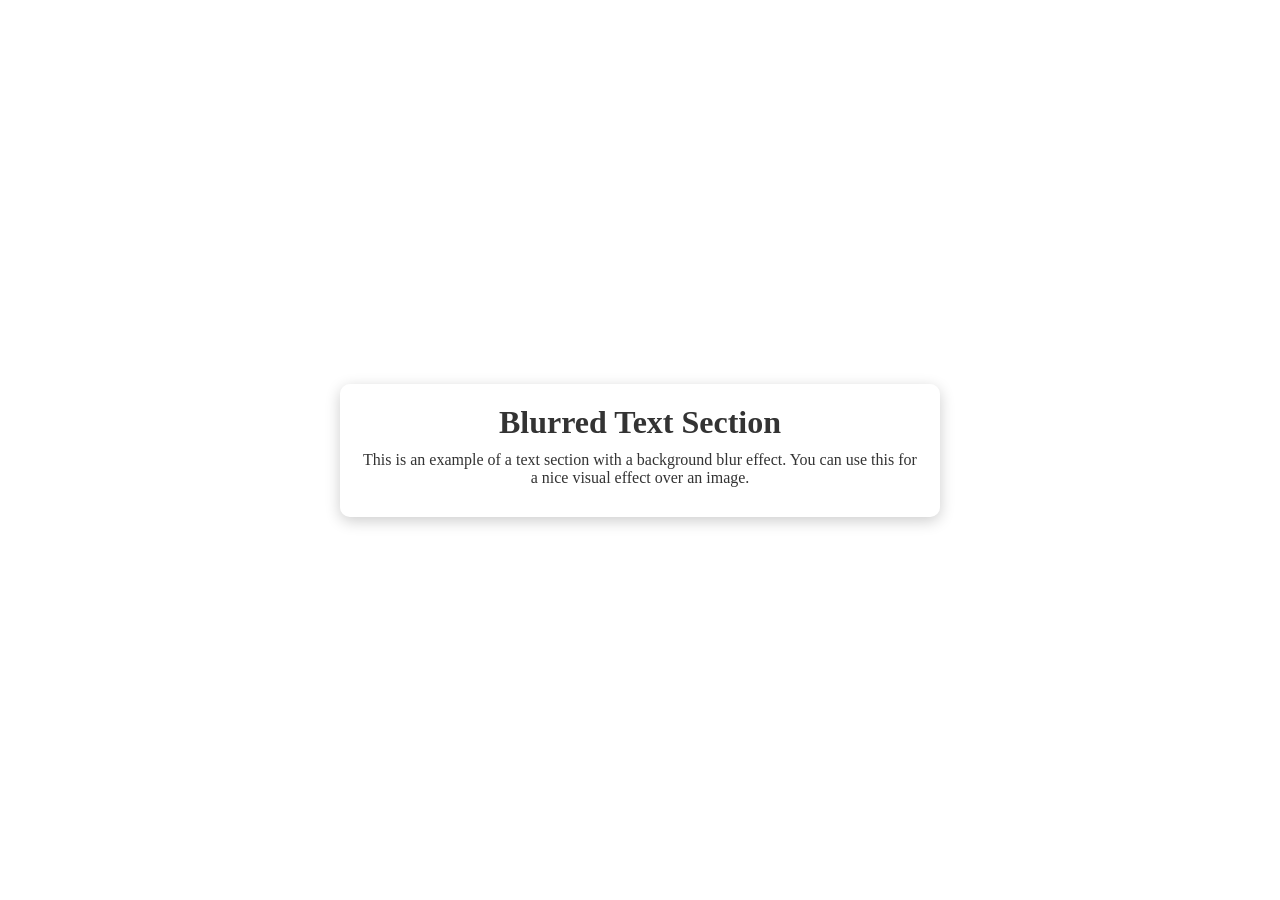
<file: New Text Document.html>
<!DOCTYPE html>
<html lang="en">
<head>
    <meta charset="UTF-8">
    <meta name="viewport" content="width=device-width, initial-scale=1.0">
    <title>Blur Effect Text Section</title>
    <style>
        /* Basic reset for padding and margins */
        * {
            box-sizing: border-box;
            margin: 0;
            padding: 0;
        }

        /* Container with background image */
        .container {
            background-image: url('https://via.placeholder.com/800x400'); /* Replace with your image URL */
            background-size: cover;
            background-position: center;
            height: 100vh;
            display: flex;
            align-items: center;
            justify-content: center;
        }

        /* Blurred overlay */
        .blurred-text-section {
            background: rgba(255, 255, 255, 0.3); /* Light overlay background */
            backdrop-filter: blur(10px); /* Blur effect */
            padding: 20px;
            border-radius: 10px;
            max-width: 600px;
            text-align: center;
            box-shadow: 0 4px 15px rgba(0, 0, 0, 0.2);
        }

        /* Text styling */
        .blurred-text-section h1,
        .blurred-text-section p {
            color: #333;
            margin-bottom: 10px;
        }
    </style>
</head>
<body>

<div class="container">
    <div class="blurred-text-section">
        <h1>Blurred Text Section</h1>
        <p>This is an example of a text section with a background blur effect. You can use this for a nice visual effect over an image.</p>
    </div>
</div>

</body>
</html>
</file>
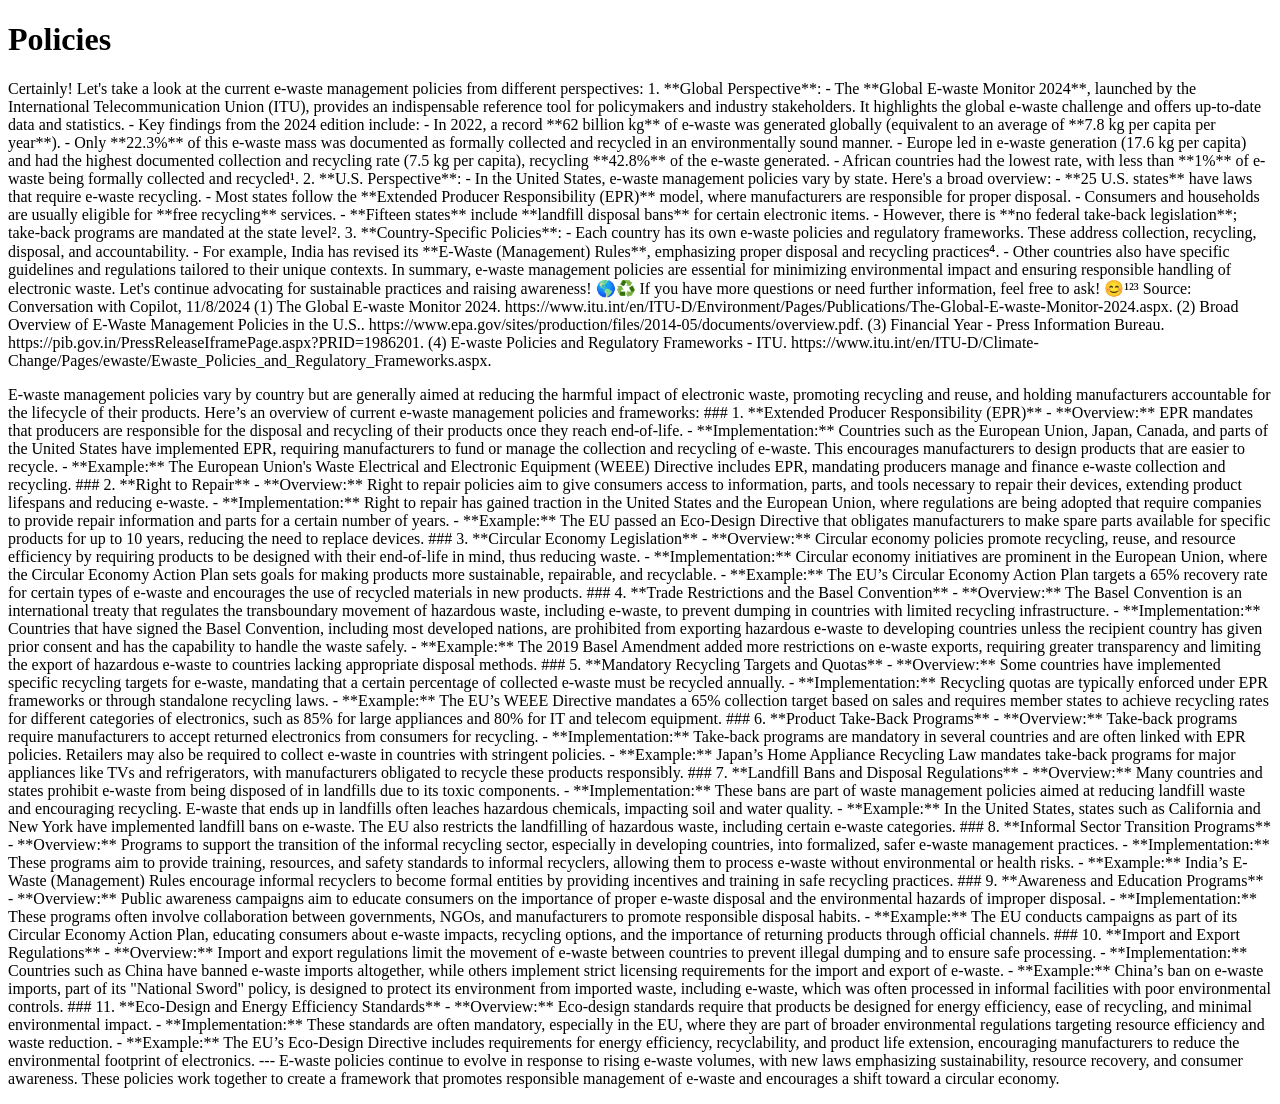
<file: Policies.html>
<!DOCTYPE html>
<html>
    <head>
        <title> Stakeholders</title>
    </head>
    <body>
        <h1> Policies </h1>
        <p>Certainly! Let's take a look at the current e-waste management policies from different perspectives:

            1. **Global Perspective**:
               - The **Global E-waste Monitor 2024**, launched by the International Telecommunication Union (ITU), provides an indispensable reference tool for policymakers and industry stakeholders. It highlights the global e-waste challenge and offers up-to-date data and statistics.
               - Key findings from the 2024 edition include:
                 - In 2022, a record **62 billion kg** of e-waste was generated globally (equivalent to an average of **7.8 kg per capita per year**).
                 - Only **22.3%** of this e-waste mass was documented as formally collected and recycled in an environmentally sound manner.
                 - Europe led in e-waste generation (17.6 kg per capita) and had the highest documented collection and recycling rate (7.5 kg per capita), recycling **42.8%** of the e-waste generated.
                 - African countries had the lowest rate, with less than **1%** of e-waste being formally collected and recycled¹.
            
            2. **U.S. Perspective**:
               - In the United States, e-waste management policies vary by state. Here's a broad overview:
                 - **25 U.S. states** have laws that require e-waste recycling.
                 - Most states follow the **Extended Producer Responsibility (EPR)** model, where manufacturers are responsible for proper disposal.
                 - Consumers and households are usually eligible for **free recycling** services.
                 - **Fifteen states** include **landfill disposal bans** for certain electronic items.
                 - However, there is **no federal take-back legislation**; take-back programs are mandated at the state level².
            
            3. **Country-Specific Policies**:
               - Each country has its own e-waste policies and regulatory frameworks. These address collection, recycling, disposal, and accountability.
               - For example, India has revised its **E-Waste (Management) Rules**, emphasizing proper disposal and recycling practices⁴.
               - Other countries also have specific guidelines and regulations tailored to their unique contexts.
            
            In summary, e-waste management policies are essential for minimizing environmental impact and ensuring responsible handling of electronic waste. Let's continue advocating for sustainable practices and raising awareness! 🌎♻️ If you have more questions or need further information, feel free to ask! 😊¹²³
            
            Source: Conversation with Copilot, 11/8/2024
            (1) The Global E-waste Monitor 2024. https://www.itu.int/en/ITU-D/Environment/Pages/Publications/The-Global-E-waste-Monitor-2024.aspx.
            (2) Broad Overview of E-Waste Management Policies in the U.S.. https://www.epa.gov/sites/production/files/2014-05/documents/overview.pdf.
            (3) Financial Year - Press Information Bureau. https://pib.gov.in/PressReleaseIframePage.aspx?PRID=1986201.
            (4) E-waste Policies and Regulatory Frameworks - ITU. https://www.itu.int/en/ITU-D/Climate-Change/Pages/ewaste/Ewaste_Policies_and_Regulatory_Frameworks.aspx.</p>

<p>E-waste management policies vary by country but are generally aimed at reducing the harmful impact of electronic waste, promoting recycling and reuse, and holding manufacturers accountable for the lifecycle of their products. Here’s an overview of current e-waste management policies and frameworks:

    ### 1. **Extended Producer Responsibility (EPR)**
       - **Overview:** EPR mandates that producers are responsible for the disposal and recycling of their products once they reach end-of-life.
       - **Implementation:** Countries such as the European Union, Japan, Canada, and parts of the United States have implemented EPR, requiring manufacturers to fund or manage the collection and recycling of e-waste. This encourages manufacturers to design products that are easier to recycle.
       - **Example:** The European Union's Waste Electrical and Electronic Equipment (WEEE) Directive includes EPR, mandating producers manage and finance e-waste collection and recycling.
    
    ### 2. **Right to Repair**
       - **Overview:** Right to repair policies aim to give consumers access to information, parts, and tools necessary to repair their devices, extending product lifespans and reducing e-waste.
       - **Implementation:** Right to repair has gained traction in the United States and the European Union, where regulations are being adopted that require companies to provide repair information and parts for a certain number of years.
       - **Example:** The EU passed an Eco-Design Directive that obligates manufacturers to make spare parts available for specific products for up to 10 years, reducing the need to replace devices.
    
    ### 3. **Circular Economy Legislation**
       - **Overview:** Circular economy policies promote recycling, reuse, and resource efficiency by requiring products to be designed with their end-of-life in mind, thus reducing waste.
       - **Implementation:** Circular economy initiatives are prominent in the European Union, where the Circular Economy Action Plan sets goals for making products more sustainable, repairable, and recyclable.
       - **Example:** The EU’s Circular Economy Action Plan targets a 65% recovery rate for certain types of e-waste and encourages the use of recycled materials in new products.
    
    ### 4. **Trade Restrictions and the Basel Convention**
       - **Overview:** The Basel Convention is an international treaty that regulates the transboundary movement of hazardous waste, including e-waste, to prevent dumping in countries with limited recycling infrastructure.
       - **Implementation:** Countries that have signed the Basel Convention, including most developed nations, are prohibited from exporting hazardous e-waste to developing countries unless the recipient country has given prior consent and has the capability to handle the waste safely.
       - **Example:** The 2019 Basel Amendment added more restrictions on e-waste exports, requiring greater transparency and limiting the export of hazardous e-waste to countries lacking appropriate disposal methods.
    
    ### 5. **Mandatory Recycling Targets and Quotas**
       - **Overview:** Some countries have implemented specific recycling targets for e-waste, mandating that a certain percentage of collected e-waste must be recycled annually.
       - **Implementation:** Recycling quotas are typically enforced under EPR frameworks or through standalone recycling laws.
       - **Example:** The EU’s WEEE Directive mandates a 65% collection target based on sales and requires member states to achieve recycling rates for different categories of electronics, such as 85% for large appliances and 80% for IT and telecom equipment.
    
    ### 6. **Product Take-Back Programs**
       - **Overview:** Take-back programs require manufacturers to accept returned electronics from consumers for recycling.
       - **Implementation:** Take-back programs are mandatory in several countries and are often linked with EPR policies. Retailers may also be required to collect e-waste in countries with stringent policies.
       - **Example:** Japan’s Home Appliance Recycling Law mandates take-back programs for major appliances like TVs and refrigerators, with manufacturers obligated to recycle these products responsibly.
    
    ### 7. **Landfill Bans and Disposal Regulations**
       - **Overview:** Many countries and states prohibit e-waste from being disposed of in landfills due to its toxic components.
       - **Implementation:** These bans are part of waste management policies aimed at reducing landfill waste and encouraging recycling. E-waste that ends up in landfills often leaches hazardous chemicals, impacting soil and water quality.
       - **Example:** In the United States, states such as California and New York have implemented landfill bans on e-waste. The EU also restricts the landfilling of hazardous waste, including certain e-waste categories.
    
    ### 8. **Informal Sector Transition Programs**
       - **Overview:** Programs to support the transition of the informal recycling sector, especially in developing countries, into formalized, safer e-waste management practices.
       - **Implementation:** These programs aim to provide training, resources, and safety standards to informal recyclers, allowing them to process e-waste without environmental or health risks.
       - **Example:** India’s E-Waste (Management) Rules encourage informal recyclers to become formal entities by providing incentives and training in safe recycling practices.
    
    ### 9. **Awareness and Education Programs**
       - **Overview:** Public awareness campaigns aim to educate consumers on the importance of proper e-waste disposal and the environmental hazards of improper disposal.
       - **Implementation:** These programs often involve collaboration between governments, NGOs, and manufacturers to promote responsible disposal habits.
       - **Example:** The EU conducts campaigns as part of its Circular Economy Action Plan, educating consumers about e-waste impacts, recycling options, and the importance of returning products through official channels.
    
    ### 10. **Import and Export Regulations**
       - **Overview:** Import and export regulations limit the movement of e-waste between countries to prevent illegal dumping and to ensure safe processing.
       - **Implementation:** Countries such as China have banned e-waste imports altogether, while others implement strict licensing requirements for the import and export of e-waste.
       - **Example:** China’s ban on e-waste imports, part of its "National Sword" policy, is designed to protect its environment from imported waste, including e-waste, which was often processed in informal facilities with poor environmental controls.
    
    ### 11. **Eco-Design and Energy Efficiency Standards**
       - **Overview:** Eco-design standards require that products be designed for energy efficiency, ease of recycling, and minimal environmental impact.
       - **Implementation:** These standards are often mandatory, especially in the EU, where they are part of broader environmental regulations targeting resource efficiency and waste reduction.
       - **Example:** The EU’s Eco-Design Directive includes requirements for energy efficiency, recyclability, and product life extension, encouraging manufacturers to reduce the environmental footprint of electronics.
    
    ---
    
    E-waste policies continue to evolve in response to rising e-waste volumes, with new laws emphasizing sustainability, resource recovery, and consumer awareness. These policies work together to create a framework that promotes responsible management of e-waste and encourages a shift toward a circular economy.</p>
</file>
<file: styling.css>
*{
     margin: 0;
     padding: 0;
 }
 .image{
   height: 50px;
   width: 50px;
   float: left;
   padding-top: 15px;
 }    
 
 .main{
    width: 100%;
    background: linear-gradient(to top, rgba(0,0,0,0.5)60%, rgba(0,0,0,0.5)60%),url(tech.jpg);
    background-position: fixed;
    background-size: cover;
    background-attachment: fixed; 
    height: 109vh;
 } 
 .navbar{
    width: 100%;
    height: 65px;
    margin: auto;
    backdrop-filter: blur(10px);
    position: relative;
 }
 .icon{
    width: 5px;
    height: 5px;
    float: left;
 }
 .logo{
    color: #2EAF7D;
    font-size: 20px;
    font-family: Arial;
    padding-left: 45px;
    float: left;
    padding-top: 23px;
 }
 .menu{
   width: 400px;
   float: right;
   height: 70px;
   padding-right: 75px;
 }
  ul{
   float: left;
   display: flex;
   justify-content: center;
   align-items: center;
  }  
  ul li{
   list-style: none;
   margin-left: 62px;
   margin-top: 27px;
   font-size: 14px; 
  } 
 ul li a{
   text-decoration: none;
   color: #fff;
   font-family: Arial;
   font-weight: bold;
   transition: 0.4s ease-in-out;
 }
 ul li a:hover{
   color: #2EAF7D;
 }
 .search{
   width: 330px;
   float: left;
   margin-left: 270px;
 }
 .srch{
   font-family: Franklin Gothic Medium;
   width: 200px; 
   height: 40px;
   background: transparent;
   border: 1px solid #2EAF7D;
   margin-top: 13px; 
   color: #fff;
   border-right: none;
   font-size: 16px;
   float: left;
   padding: 10px;
   border-bottom-left-radius: 5px;
   border-top-left-radius: 5px; 
 }  
 .btn{
   width: 100px;
   height: 40px;
   background: #2EAF7D;
   border: 2px solid #2EAF7D;
   margin-top: 13px;
   color: #fff;
   font-size: 15px;
   border-bottom-right-radius: 5px;   
 }
.btn:focus{
   outline: none;
} 
.btn2{
   width: 100px;
   height: 40px;
   background: #2EAF7D;
   border: 2px solid #2EAF7D;
   margin-top: 13px;
   color: #fff;
   font-size: 15px;
   border-radius: 5px; 
   position: fixed; 
   float: left;
   bottom: 10px; 
   left: 20px;
  }
.btn2 a{
   text-decoration: none;
   color: #fff;
}
.btn2:hover{
   width: 120px;
   height: 60px;
   background: #2a5847;
   border: 2px solid #2a5847;
   margin-top: 13px;
   color: #fff;
   font-size: 17px;
   border-radius: 5px; 
   position: fixed; 
   float: left;
   bottom: 10px; 
   left: 20px;
   transition: all 1s;
   transition:  all 1s ease-out;
}
.srch:focus{
   outline: none;
}
.content{
   width: 1200px;
   height: auto;
   margin: auto;
   color:#fff;
   padding-top: 50px;
}
.content{
   width: 1200px;
   height: auto;
   margin: auto;
   color:#fff;
   padding-top: 50px;
   float: left;
}
.content .par{
   padding-left: 20px;
   padding-bottom: 25px;
   font-family: Arial;
   letter-spacing: 1.2px;
   line-height: 30px;
}
.content .parac{
   font-size: 30px;
   color: #fff;
}
.content h1{
   font-family: 'Times New Roman';
   font-size: 50px;
   padding-left: 20px;
   margin-top: 9%;
   letter-spacing: 2px;
}
.content .cn{
   width: 160px;
   height: 40px;
   background: #2EAF7D;
   border: none;
   margin-bottom: 10px;
   margin-left: 20px;
   font-size: 18px;
   border-radius: 10px;
   cursor: pointer
}
.content .cn a{
   text-decoration: none;
   color: black;
   transition: 3s ease;
}
.cn:hover{
   background-color: #fff;
   transform: translatey(-10px) ;
   transition: all 3s;
}
.content span{
   color: #2EAF7D;
   font-size: 60px;   
}
.value{
   width: 250px;
   height: 380px;
   background: linear-gradient(to top, rgba(0,0,0,0.5)50%, rgba(0,0,0,0.5)50%);
   position: absolute;
   top: -20px;
   left: 870px;
   border-radius: 10px;
   padding: 25px;
   color:#1ae713;
}
.value h2{
   width: 220px;
   font-family:  sans-serif;
   text-align: center;
   color: #2EAF7D;
   font-size: 22px;
   background-color: #fff;
   border-radius: 10px;
   margin: 2px;
   padding: 8px;
}
.dropdownmenu ul, .dropdownmenu li{
  margin: 0;
  padding: 0;
}
.dropdownmenu ul{
   list-style: none;
   width: 100%;
}
.dropdownmenu li{
   float: left;
   position: relative;
   width: auto;
}
.dropdownmenu a{
   display: block;
   font-weight: 400;
   padding: 15px 30px;
   text-align: center;
   transition: all 0.25s ease; 
}
.dropdownmenu li:hover a{
   backdrop-filter: blur(1000px);
   display: block;
}
#submenu{
   left: 0;
   opacity: 0;
   position: absolute;
   visibility: hidden;
   z-index: 1;
   text-align: left;
   background-color: forestgreen;
   border-radius: 10px;
   top: 0px;
}
li:hover ul#submenu{
   opacity: 1;
   top: 65px;
   visibility: visible;
   transition: all 0.5s;
   display: block;
   transform: translateY(2px);
}
#submenu li{
   float: none;
   width: 100%;
}
#submenu:hover{
   backdrop-filter: blur(100px);
}
#submenu a{
   backdrop-filter: blur(100px);
   padding-top: 5px;
   padding-bottom: 5px;
   text-align: left;
   padding-left: 10px;
}
/* form iframe */
.modal{
   display: none;
   position: fixed;
   top: 0;
   left: 0;
   width: 100%;
   height: 100%;
   background-color: rgba(0,0,0,0.5);
   justify-content: center;
   align-items: center;
}
.modal-content{
   position: relative;
   width: 80%;
   height: 80%;
   background-color: #fff;
   border-radius: 10px;
   overflow: hidden;
}
.close{
   position: absolute;
   top: 10px;
   right: 10px;
   font-size: 24px;
   color: #333;
   cursor: pointer;
}
iframe{
   width: 100%;
   height: 100%;
   border: none;
}
</file>
<file: bout.css>
body{
background-color: #b1d31a7a;
}
.headr{
    width: 100%;
    background: linear-gradient(to top, rgba(0,0,0,0.5)60%, rgba(0,0,0,0.5)60%),url(tech.jpg);
    background-position: center;
    background-size: cover; 
    height: 73vh;
}
/*drop-down*/
.services:hover .drop-down {
    display: block;
  }
  
  .services a {
    display: flex;
    align-items: center;
    transform: translateY(4px);
  }
  
  .services .dropdown-icon {
    font-size: 18px;
    position: relative;
    right: -5px;
    transform: rotate(0deg);
    transition: 0.3s ease-in-out all;
  }
  
  .services:hover .dropdown-icon {
    transform: rotate(180deg);
  }
  
  .drop-down li:hover {
    padding-bottom:15px;
    background: rgba(0, 0, 0, 0.247);
    color: #fff;
    border-radius: 0.5rem;
  }
  .cont{
    border: #2ea;
    border-radius: 10px;
    backdrop-filter: blur(100px);
    padding-left: 10px;
    padding-right: 10px;
    padding-top: 10px;
    padding-bottom: 10px;
  }
  .cont h1{
    font: Arial;
    font-size: 50px;
    color: #06402B;
    text-align: center;
  }
  .cont h2{
    font: forte;
    font-size: 50px;
    color: #06402B;
    text-align: left;
  }
  .frame{
    border-radius: 10px;
    float: right;
    width: 400px;
    height: 400px;
  }
  .spanner{
    color: #fff;
    font-style: Arial;
  }
  * {
      box-sizing: border-box;
      margin: 0;
      padding: 0;
  }
  .sector{
  background-color: white;
  border: 1px solid #ccc;
  margin: 20px 0;
  padding: 200px;
  border-radius: 10px;
  box-shadow: 0 2px 5px rgba(0, 0, 0, 0.1);
  padding-top: 100px;
}
.sector h2 {
  font-size: 1.5rem;
  margin-bottom: 10px;
}

.sector p {
  font-size: 1rem;
  color: #555;
}
.content-block{
  width: 80%;
  max-width: 100%;
  padding: 20px;
  border: none;
  border-radius: 10px;
  backdrop-filter: blur(10px);
  box-shadow: 0px 4px 15px rgb(0, 0, 0);
  color: #ffffff;
  text-align: left;
  font-family: Arial, Sans-serif;
  display: flex;
}
h1{
  color: forestgreen;
  font-size: 50px;
}
.content-block img{
  border: 10px;
  height: 50%;
  width: 50%;
  display: block;
  margin-left: auto;
  bottom: auto;
}
.content-block p{
  width: 50%;
  max-width: 500px;
  padding: 20px;
  border: none;
  border-radius: 10px;
  backdrop-filter: blur(10px);
  box-shadow: 0px 4px 15px rgb(0, 0, 0);
  color: #ffffff;
  text-align: left;
  font-family: Comic Sans MS;
}
b{
  color: #2ea;
}
.mgs{
  float: right;
  border-radius: 12px;
  float: right;
  top: 0px;
}
</file>
